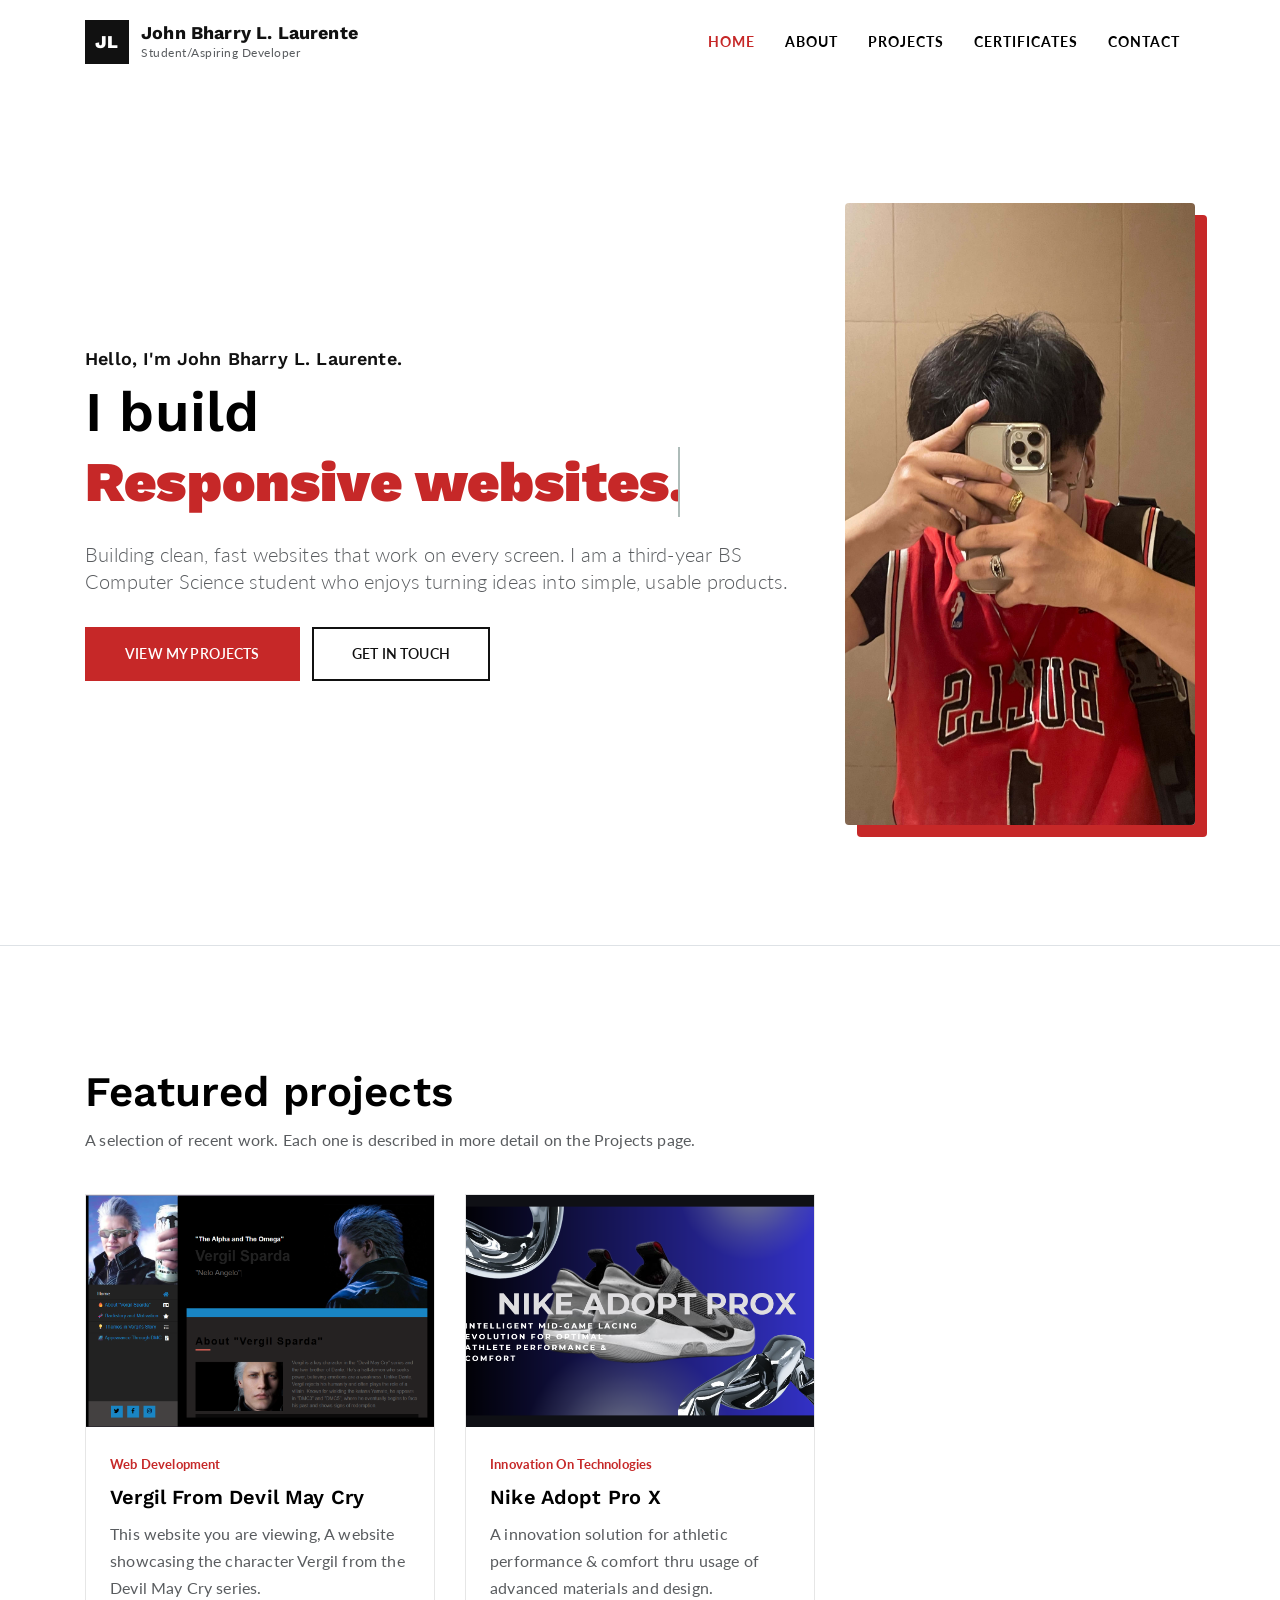
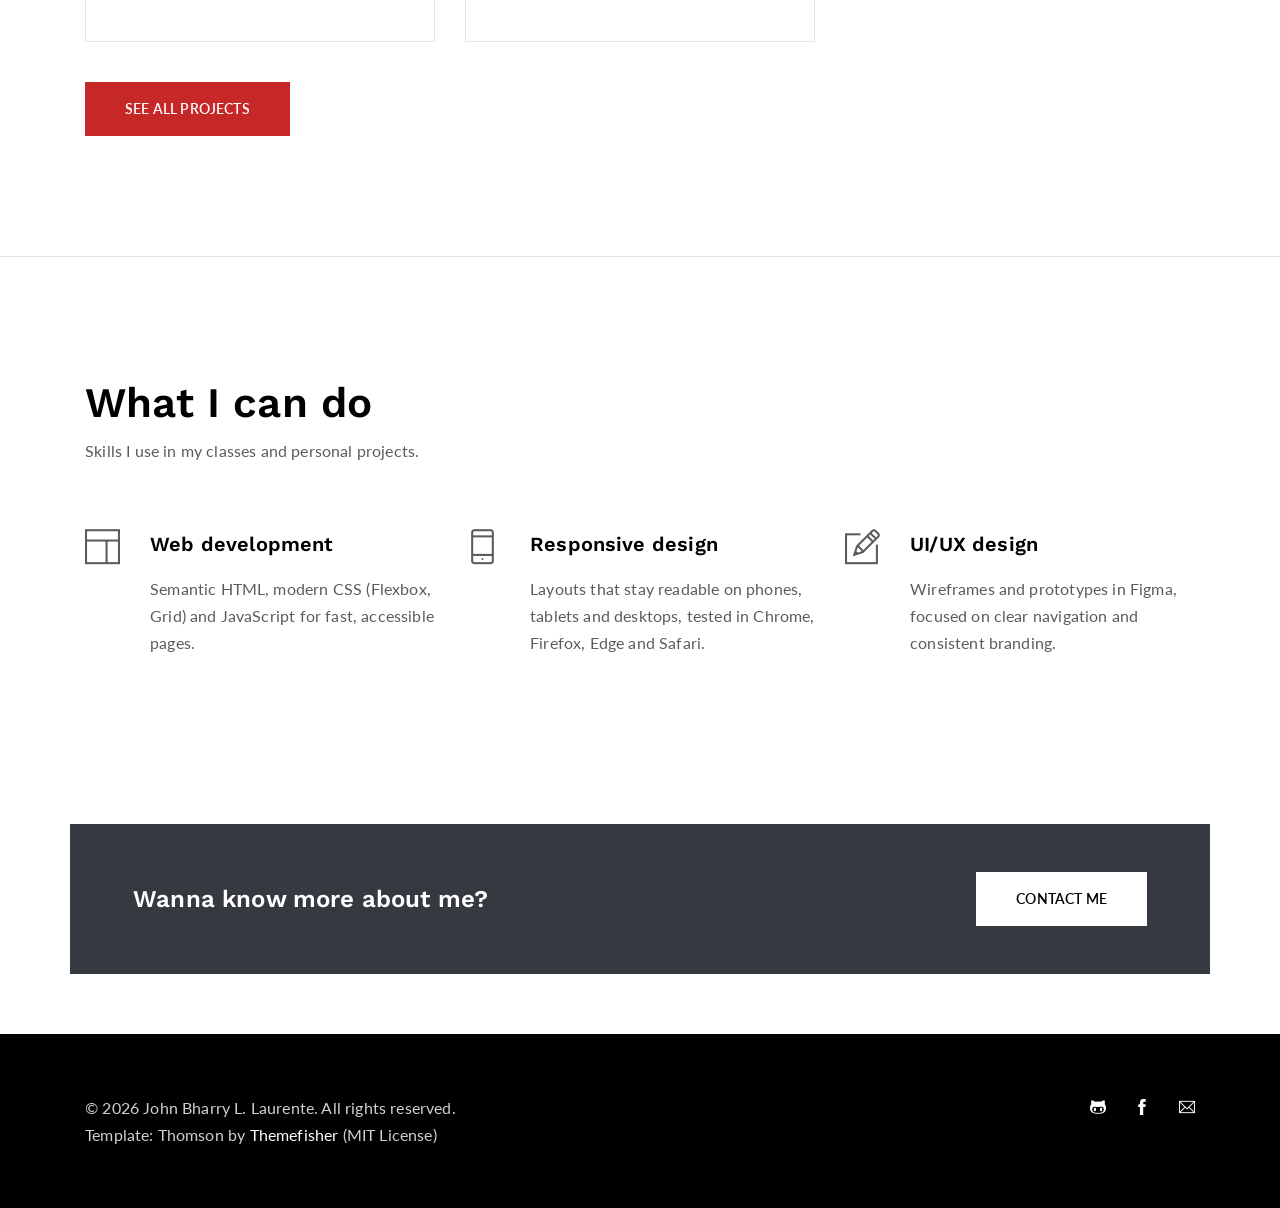
<file: index.html>
<!DOCTYPE html>
<html lang="en">
<head>
  <meta charset="utf-8">
  <title> Jb | My Portfolio</title>
  <meta name="description" content="Portfolio of John Bharry L. Laurente, a BS Computer Science student building responsive websites and web apps with HTML, CSS, JavaScript and Python.">
  <meta name="author" content="John Bharry L. Laurente">
  <meta name="keywords" content="portfolio, web developer, BSCS, HTML, CSS, JavaScript, projects, certificates">
  <meta name="viewport" content="width=device-width, initial-scale=1">
  <meta name="theme-color" content="#111111">
  <link rel="canonical" href="https://yourusername.github.io/portfolio/index.html">

  <!-- Open Graph (link previews) -->
  <meta property="og:type" content="website">
  <meta property="og:title" content="John Bharry L. Laurente | Web Developer Portfolio">
  <meta property="og:description" content="Portfolio of John Bharry L. Laurente, a BS Computer Science student building responsive websites and web apps with HTML, CSS, JavaScript and Python.">
  <meta property="og:url" content="https://yourusername.github.io/portfolio/index.html">
  <meta property="og:image" content="https://yourusername.github.io/portfolio/images/about-img.jpg">

  <link rel="icon" href="images/favicon.svg" type="image/svg+xml">

  <link rel="stylesheet" href="plugins/bootstrap/bootstrap.min.css">
  <link rel="stylesheet" href="plugins/themify/css/themify-icons.css">
  <link rel="stylesheet" href="plugins/counto/animate.css">
  <link rel="stylesheet" href="plugins/aos/aos.css">
  <link rel="stylesheet" href="plugins/animated-text/animated-text.css">
  <link href="css/style.css" rel="stylesheet">
  <link href="css/custom.css" rel="stylesheet">
</head>
<body>
<a class="skip-link" href="#main">Skip to main content</a>
<header>
<nav class="navbar navbar-expand-lg main-nav" id="navbar" aria-label="Main navigation">
	<div class="container">
	  <a class="navbar-brand brand" href="index.html" aria-label="John Bharry L. Laurente - home">
	  	<span class="brand-mark" aria-hidden="true">JL</span>
	  	<span class="brand-text">John Bharry L. Laurente<small>Student/Aspiring Developer</small></span>
	  </a>
	  <button class="navbar-toggler collapsed" type="button" data-toggle="collapse" data-target="#mainMenu" aria-controls="mainMenu" aria-expanded="false" aria-label="Toggle navigation">
		<span class="ti-align-justify"></span>
	  </button>
	  <div class="collapse navbar-collapse" id="mainMenu">
		<ul class="navbar-nav ml-auto">
			  <li class="nav-item active"><a class="nav-link" href="index.html" aria-current="page">Home</a></li>
			  <li class="nav-item"><a class="nav-link" href="about.html">About</a></li>
			  <li class="nav-item"><a class="nav-link" href="projects.html">Projects</a></li>
			  <li class="nav-item"><a class="nav-link" href="certificates.html">Certificates</a></li>
			  <li class="nav-item"><a class="nav-link" href="contact.html">Contact</a></li>
		</ul>
	  </div>
	</div>
</nav>
</header>
<main id="main">

<section class="section banner">
	<div class="container">
		<div class="row align-items-center">
			<div class="col-lg-8">
				<p class="hero-hello mb-2">Hello, I'm John Bharry L. Laurente.</p>
				<h1 class="cd-headline clip is-full-width mb-4 hero-title">
					I build <br>
					<span class="cd-words-wrapper text-color">
						<b class="is-visible">Responsive websites. </b>
						<b>Clean user interfaces.</b>
						<b>Useful web apps.</b>
					</span>
				</h1>
				<p class="lead">Building clean, fast websites that work on every screen. I am a third-year BS Computer Science student who enjoys turning ideas into simple, usable products.</p>
				<a href="projects.html" class="btn btn-main mr-2 mt-3">View my projects</a>
				<a href="contact.html" class="btn btn-outline mt-3">Get in touch</a>
			</div>
			<div class="col-lg-4 d-none d-lg-block">
				<img src="images/Me.jpg" alt="Portrait of John Bharry L. Laurente" class="img-fluid hero-photo">
			</div>
		</div>
	</div>
</section>

<section class="section border-top">
	<div class="container">
		<div class="row mb-4">
			<div class="col-lg-8">
				<h2 class="mb-2">Featured projects</h2>
				<p>A selection of recent work. Each one is described in more detail on the Projects page.</p>
			</div>
		</div>
		<div class="row">
			<div class="col-lg-4 col-md-6 mb-4">
				<article class="project-card h-100">
					<a href="projects.html#personal-portfolio"><img src="images/portfolio/Vergil.png" alt="Screenshot of the personal portfolio website homepage" class="img-fluid w-100" loading="lazy"></a>
					<div class="project-card-body">
						<span class="project-cat">Web Development</span>
						<h3 class="h4 mt-1">Vergil From Devil May Cry</h3>
						<p>This website you are viewing, A website showcasing the character Vergil from the Devil May Cry series.</p>
					</div>
				</article>
			</div>
			<div class="col-lg-4 col-md-6 mb-4">
				<article class="project-card h-100">
					<a href="projects.html#student-grade-tracker"><img src="images/portfolio/NikeAdoptProX.png" alt="Dashboard showing a student's grades and averages per subject" class="img-fluid w-100" loading="lazy"></a>
					<div class="project-card-body">
						<span class="project-cat">Innovation On Technologies</span>
						<h3 class="h4 mt-1">Nike Adopt Pro X</h3>
						<p>A innovation solution for athletic performance & comfort thru usage of advanced materials and design.</p>
					</div>
				</article>
			</div>
		</div>
		<a href="projects.html" class="btn btn-main mt-3">See all projects</a>
	</div>
</section>

<section class="section service-home border-top">
	<div class="container">
		<div class="row"><div class="col-lg-8"><h2 class="mb-2">What I can do</h2>
		<p class="mb-5">Skills I use in my classes and personal projects.</p></div></div>
		<div class="row">
			<div class="col-lg-4"><div class="service-item mb-5"><i class="ti-layout" aria-hidden="true"></i><h3 class="h4 my-3">Web development</h3><p>Semantic HTML, modern CSS (Flexbox, Grid) and JavaScript for fast, accessible pages.</p></div></div>
			<div class="col-lg-4"><div class="service-item mb-5"><i class="ti-mobile" aria-hidden="true"></i><h3 class="h4 my-3">Responsive design</h3><p>Layouts that stay readable on phones, tablets and desktops, tested in Chrome, Firefox, Edge and Safari.</p></div></div>
			<div class="col-lg-4"><div class="service-item mb-5"><i class="ti-pencil-alt" aria-hidden="true"></i><h3 class="h4 my-3">UI/UX design</h3><p>Wireframes and prototypes in Figma, focused on clear navigation and consistent branding.</p></div></div>
		</div>
	</div>
</section>
<section class="section-sm pt-0 cta">
	<div class="container">
		<div class="row align-items-center bg-dark p-5">
			<div class="col-lg-8"><h3 class="text-white mb-0">Wanna know more about me?</h3></div>
			<div class="col-lg-4 text-lg-right mt-5 mt-lg-0"><a href="contact.html" class="btn btn-white">Contact me</a></div>
		</div>
	</div>
</section>
</main>
<footer class="footer">
	<div class="container">
		<div class="row">
			<div class="col-lg-6">
				<p class="mb-0">&copy; <span id="year">2026</span> John Bharry L. Laurente. All rights reserved.<br>
				Template: Thomson by <a target="_blank" rel="noopener" href="https://themefisher.com" class="text-white">Themefisher</a> (MIT License)</p>
			</div>
			<div class="col-lg-6">
				<ul class="list-inline mb-0 mt-4 mt-lg-0 text-lg-right">
					<li class="list-inline-item"><a href="https://github.com/Ririi-Suiriihub" target="_blank" rel="noopener" aria-label="GitHub profile"><i class="ti-github mr-3"></i></a></li>
					<li class="list-inline-item"><a href="https://www.facebook.com/bharry.laurente" target="_blank" rel="noopener" aria-label="Facebook profile"><i class="ti-facebook mr-3"></i></a></li>
					<li class="list-inline-item"><a href="mailto:johnbharry@cvsu.edu.ph" aria-label="Send an email"><i class="ti-email"></i></a></li>
				</ul>
			</div>
		</div>
	</div>
</footer>
<script src="plugins/jQuery/jquery.min.js"></script>
<script src="plugins/bootstrap/bootstrap.min.js"></script>
<script src="plugins/aos/aos.js"></script>
<script src="plugins/shuffle/shuffle.min.js"></script>
<script src="plugins/animated-text/animated-text.js"></script>
<script src="plugins/counto/apear.js"></script>
<script src="plugins/counto/counTo.js"></script>
<script src="js/script.js"></script>

</body>
</html>
</file>
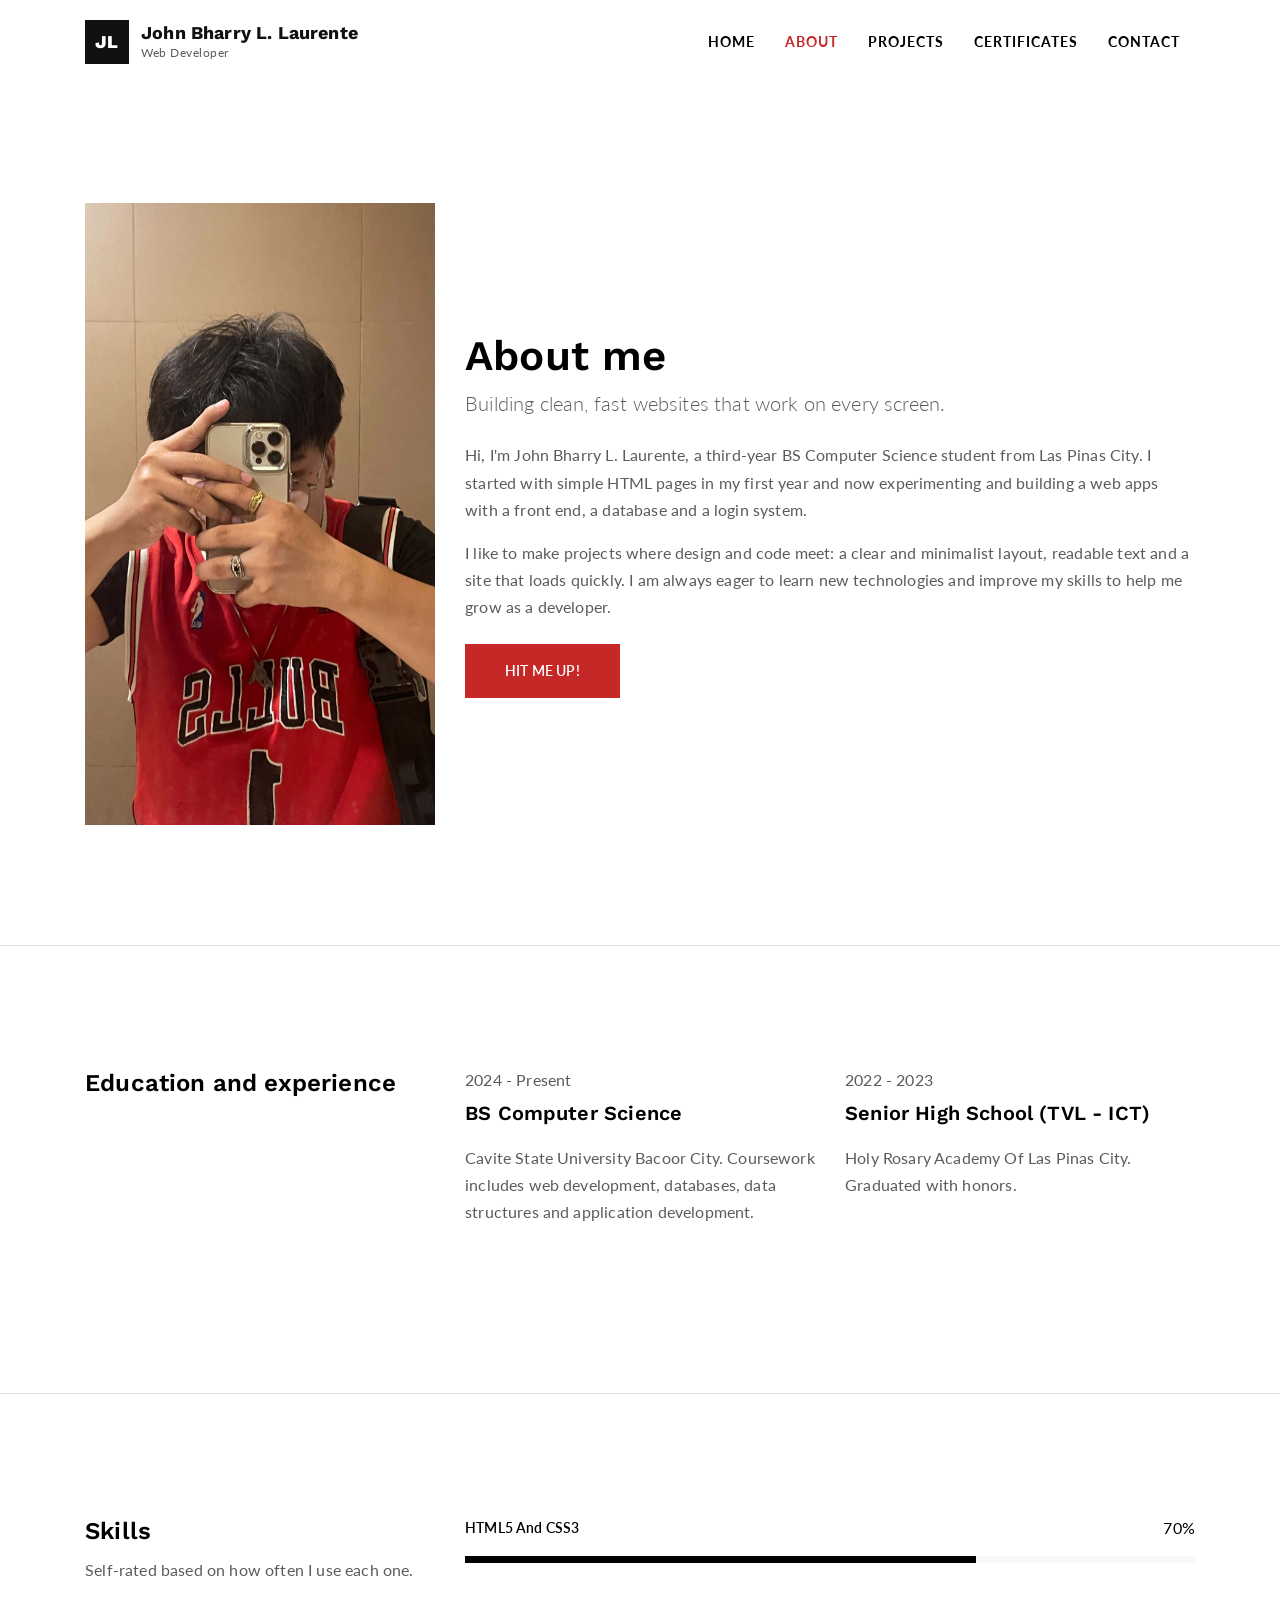
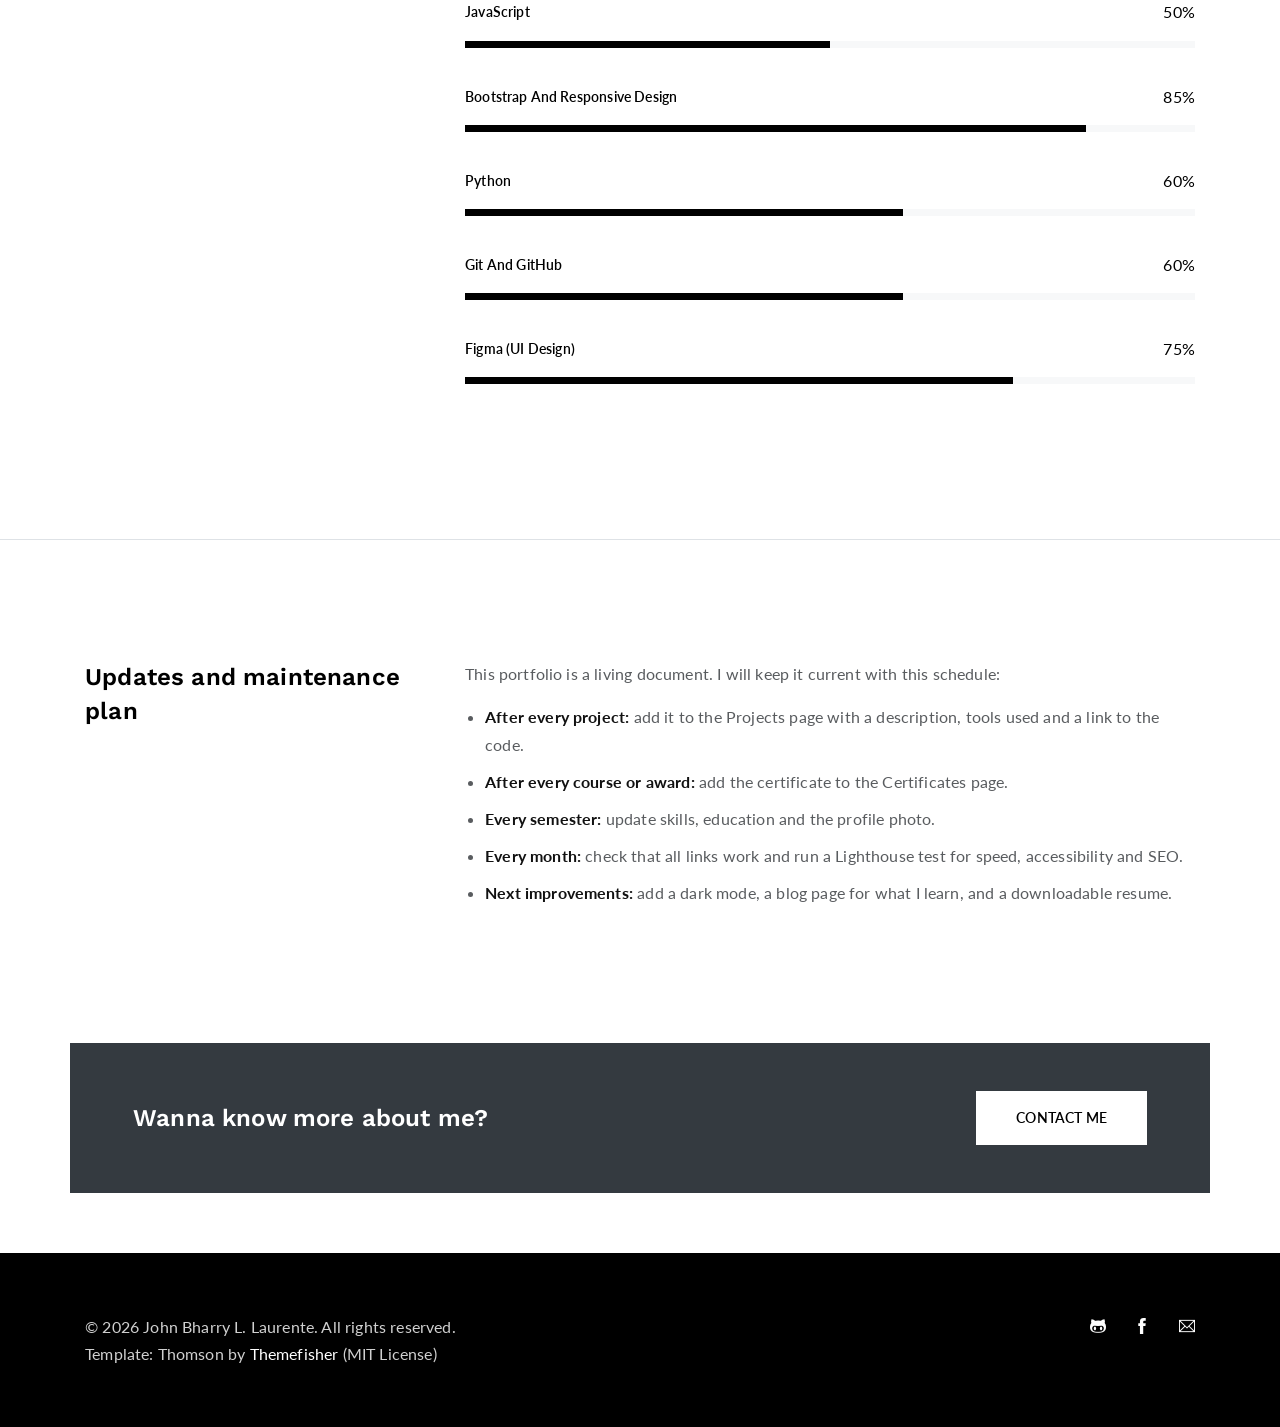
<file: about.html>
<!DOCTYPE html>
<html lang="en">
<head>
  <meta charset="utf-8">
  <title> Jb | My Portfolio</title>
  <meta name="description" content="Learn about John Bharry L. Laurente: background, education, technical skills and the plan for keeping this portfolio up to date.">
  <meta name="author" content="John Bharry L. Laurente">
  <meta name="keywords" content="portfolio, web developer, BSCS, HTML, CSS, JavaScript, projects, certificates">
  <meta name="viewport" content="width=device-width, initial-scale=1">
  <meta name="theme-color" content="#111111">
  <link rel="canonical" href="https://yourusername.github.io/portfolio/about.html">

  <!-- Open Graph (link previews) -->
  <meta property="og:type" content="website">
  <meta property="og:title" content="Ririi's|My Portfolio">
  <meta property="og:description" content="Learn about Your Name: background, education, technical skills and the plan for keeping this portfolio up to date.">
  <meta property="og:url" content="https://yourusername.github.io/portfolio/about.html">
  <meta property="og:image" content="https://yourusername.github.io/portfolio/images/about-img.jpg">

  <link rel="icon" href="images/favicon.svg" type="image/svg+xml">

  <link rel="stylesheet" href="plugins/bootstrap/bootstrap.min.css">
  <link rel="stylesheet" href="plugins/themify/css/themify-icons.css">
  <link rel="stylesheet" href="plugins/counto/animate.css">
  <link rel="stylesheet" href="plugins/aos/aos.css">
  <link rel="stylesheet" href="plugins/animated-text/animated-text.css">
  <link href="css/style.css" rel="stylesheet">
  <link href="css/custom.css" rel="stylesheet">
</head>
<body>
<a class="skip-link" href="#main">Skip to main content</a>
<header>
<nav class="navbar navbar-expand-lg main-nav" id="navbar" aria-label="Main navigation">
	<div class="container">
	  <a class="navbar-brand brand" href="index.html" aria-label="John Bharry L. Laurente - home">
	  	<span class="brand-mark" aria-hidden="true">JL</span>
	  	<span class="brand-text">John Bharry L. Laurente<small>Web Developer</small></span>
	  </a>
	  <button class="navbar-toggler collapsed" type="button" data-toggle="collapse" data-target="#mainMenu" aria-controls="mainMenu" aria-expanded="false" aria-label="Toggle navigation">
		<span class="ti-align-justify"></span>
	  </button>
	  <div class="collapse navbar-collapse" id="mainMenu">
		<ul class="navbar-nav ml-auto">
			  <li class="nav-item"><a class="nav-link" href="index.html">Home</a></li>
			  <li class="nav-item active"><a class="nav-link" href="about.html" aria-current="page">About</a></li>
			  <li class="nav-item"><a class="nav-link" href="projects.html">Projects</a></li>
			  <li class="nav-item"><a class="nav-link" href="certificates.html">Certificates</a></li>
			  <li class="nav-item"><a class="nav-link" href="contact.html">Contact</a></li>
		</ul>
	  </div>
	</div>
</nav>
</header>
<main id="main">

<section class="section banner-3">
	<div class="container">
		<div class="row align-items-center">
			<div class="col-lg-4 mb-5 mb-lg-0"><img src="images/Me.jpg" alt="Portrait of John Bharry L. Laurente, BS Computer Science student" class="img-fluid"></div>
			<div class="col-lg-8">
				<h1 class="h2">About me</h1>
				<p class="lead mb-4">Building clean, fast websites that work on every screen.</p>
				<p>Hi, I'm John Bharry L. Laurente, a third-year BS Computer Science student from Las Pinas City. I started with simple HTML pages in my first year and now experimenting and building a web apps with a front end, a database and a login system.</p>
				<p>I like to make projects where design and code meet: a clear and minimalist layout, readable text and a site that loads quickly. I am always eager to learn new technologies and improve my skills to help me grow as a developer.</p>
				<a href="contact.html" class="btn btn-main mt-2">Hit Me Up!</a>
			</div>
		</div>
	</div>
</section>

<section class="section about border-top border-bottom">
	<div class="container">
		<div class="row">
			<div class="col-lg-4 mb-5"><h2 class="h3">Education and experience</h2></div>
			<div class="col-lg-8"><div class="row">
				<div class="col-lg-6"><div class="about-info mb-5"><span>2024 - Present</span><h3 class="h4 mb-3 mt-1">BS Computer Science</h3><p>Cavite State University Bacoor City. Coursework includes web development, databases, data structures and application development.</p></div></div>
				<div class="col-lg-6"><div class="about-info mb-5"><span>2022 - 2023</span><h3 class="h4 mb-3 mt-1">Senior High School (TVL - ICT)</h3><p>Holy Rosary Academy Of Las Pinas City. Graduated with honors.</p></div></div>
		</div>
	</div>
</section>

<section class="section skills">
	<div class="container">
		<div class="row">
			<div class="col-lg-4 mb-4"><h2 class="h3">Skills</h2><p>Self-rated based on how often I use each one.</p></div>
			<div class="col-lg-8">
				<div class="progress-bar-content">
					<div class="progress-label d-flex align-items-center"><div class="progress-title">HTML5 and CSS3</div><span class="progress-bar-units ml-auto">70%</span></div>
					<div class="progress" role="progressbar" aria-label="HTML5 and CSS3" aria-valuenow="70" aria-valuemin="0" aria-valuemax="100"><div class="progress-bar" data-percent="70"></div></div>
				</div>
				<div class="progress-bar-content">
					<div class="progress-label d-flex align-items-center"><div class="progress-title">JavaScript</div><span class="progress-bar-units ml-auto">50%</span></div>
					<div class="progress" role="progressbar" aria-label="JavaScript" aria-valuenow="50" aria-valuemin="0" aria-valuemax="100"><div class="progress-bar" data-percent="50"></div></div>
				</div>
				<div class="progress-bar-content">
					<div class="progress-label d-flex align-items-center"><div class="progress-title">Bootstrap and responsive design</div><span class="progress-bar-units ml-auto">85%</span></div>
					<div class="progress" role="progressbar" aria-label="Bootstrap and responsive design" aria-valuenow="85" aria-valuemin="0" aria-valuemax="100"><div class="progress-bar" data-percent="85"></div></div>
				</div>
				<div class="progress-bar-content">
					<div class="progress-label d-flex align-items-center"><div class="progress-title">Python</div><span class="progress-bar-units ml-auto">60%</span></div>
					<div class="progress" role="progressbar" aria-label="Python" aria-valuenow="60" aria-valuemin="0" aria-valuemax="100"><div class="progress-bar" data-percent="60"></div></div>
				</div>
				<div class="progress-bar-content">
					<div class="progress-label d-flex align-items-center"><div class="progress-title">Git and GitHub</div><span class="progress-bar-units ml-auto">60%</span></div>
					<div class="progress" role="progressbar" aria-label="Git and GitHub" aria-valuenow="60" aria-valuemin="0" aria-valuemax="100"><div class="progress-bar" data-percent="60"></div></div>
				</div>
				<div class="progress-bar-content">
					<div class="progress-label d-flex align-items-center"><div class="progress-title">Figma (UI design)</div><span class="progress-bar-units ml-auto">75%</span></div>
					<div class="progress" role="progressbar" aria-label="Figma (UI design)" aria-valuenow="75" aria-valuemin="0" aria-valuemax="100"><div class="progress-bar" data-percent="75"></div></div>
				</div>
			</div>
		</div>
	</div>
</section>

<section class="section border-top" id="maintenance">
	<div class="container">
		<div class="row">
			<div class="col-lg-4 mb-4"><h2 class="h3">Updates and maintenance plan</h2></div>
			<div class="col-lg-8">
				<p>This portfolio is a living document. I will keep it current with this schedule:</p>
				<ul class="plan-list">
					<li><strong>After every project:</strong> add it to the Projects page with a description, tools used and a link to the code.</li>
					<li><strong>After every course or award:</strong> add the certificate to the Certificates page.</li>
					<li><strong>Every semester:</strong> update skills, education and the profile photo.</li>
					<li><strong>Every month:</strong> check that all links work and run a Lighthouse test for speed, accessibility and SEO.</li>
					<li><strong>Next improvements:</strong> add a dark mode, a blog page for what I learn, and a downloadable resume.</li>
				</ul>
			</div>
		</div>
	</div>
</section>
<section class="section-sm pt-0 cta">
	<div class="container">
		<div class="row align-items-center bg-dark p-5">
			<div class="col-lg-8"><h3 class="text-white mb-0">Wanna know more about me?</h3></div>
			<div class="col-lg-4 text-lg-right mt-5 mt-lg-0"><a href="contact.html" class="btn btn-white">Contact me</a></div>
		</div>
	</div>
</section>
</main>
<footer class="footer">
	<div class="container">
		<div class="row">
			<div class="col-lg-6">
				<p class="mb-0">&copy; <span id="year">2026</span> John Bharry L. Laurente. All rights reserved.<br>
				Template: Thomson by <a target="_blank" rel="noopener" href="https://themefisher.com" class="text-white">Themefisher</a> (MIT License)</p>
			</div>
			<div class="col-lg-6">
				<ul class="list-inline mb-0 mt-4 mt-lg-0 text-lg-right">
					<li class="list-inline-item"><a href="https://github.com/Ririi-Suiriihub" target="_blank" rel="noopener" aria-label="GitHub profile"><i class="ti-github mr-3"></i></a></li>
					<li class="list-inline-item"><a href="https://www.facebook.com/bharry.laurente" target="_blank" rel="noopener" aria-label="Facebook profile"><i class="ti-facebook mr-3"></i></a></li>
					<li class="list-inline-item"><a href="mailto:johnbharry@cvsu.edu.ph" aria-label="Send an email"><i class="ti-email"></i></a></li>
				</ul>
			</div>
		</div>
	</div>
</footer>
<script src="plugins/jQuery/jquery.min.js"></script>
<script src="plugins/bootstrap/bootstrap.min.js"></script>
<script src="plugins/aos/aos.js"></script>
<script src="plugins/shuffle/shuffle.min.js"></script>
<script src="plugins/animated-text/animated-text.js"></script>
<script src="plugins/counto/apear.js"></script>
<script src="plugins/counto/counTo.js"></script>
<script src="js/script.js"></script>

</body>
</html>
</file>
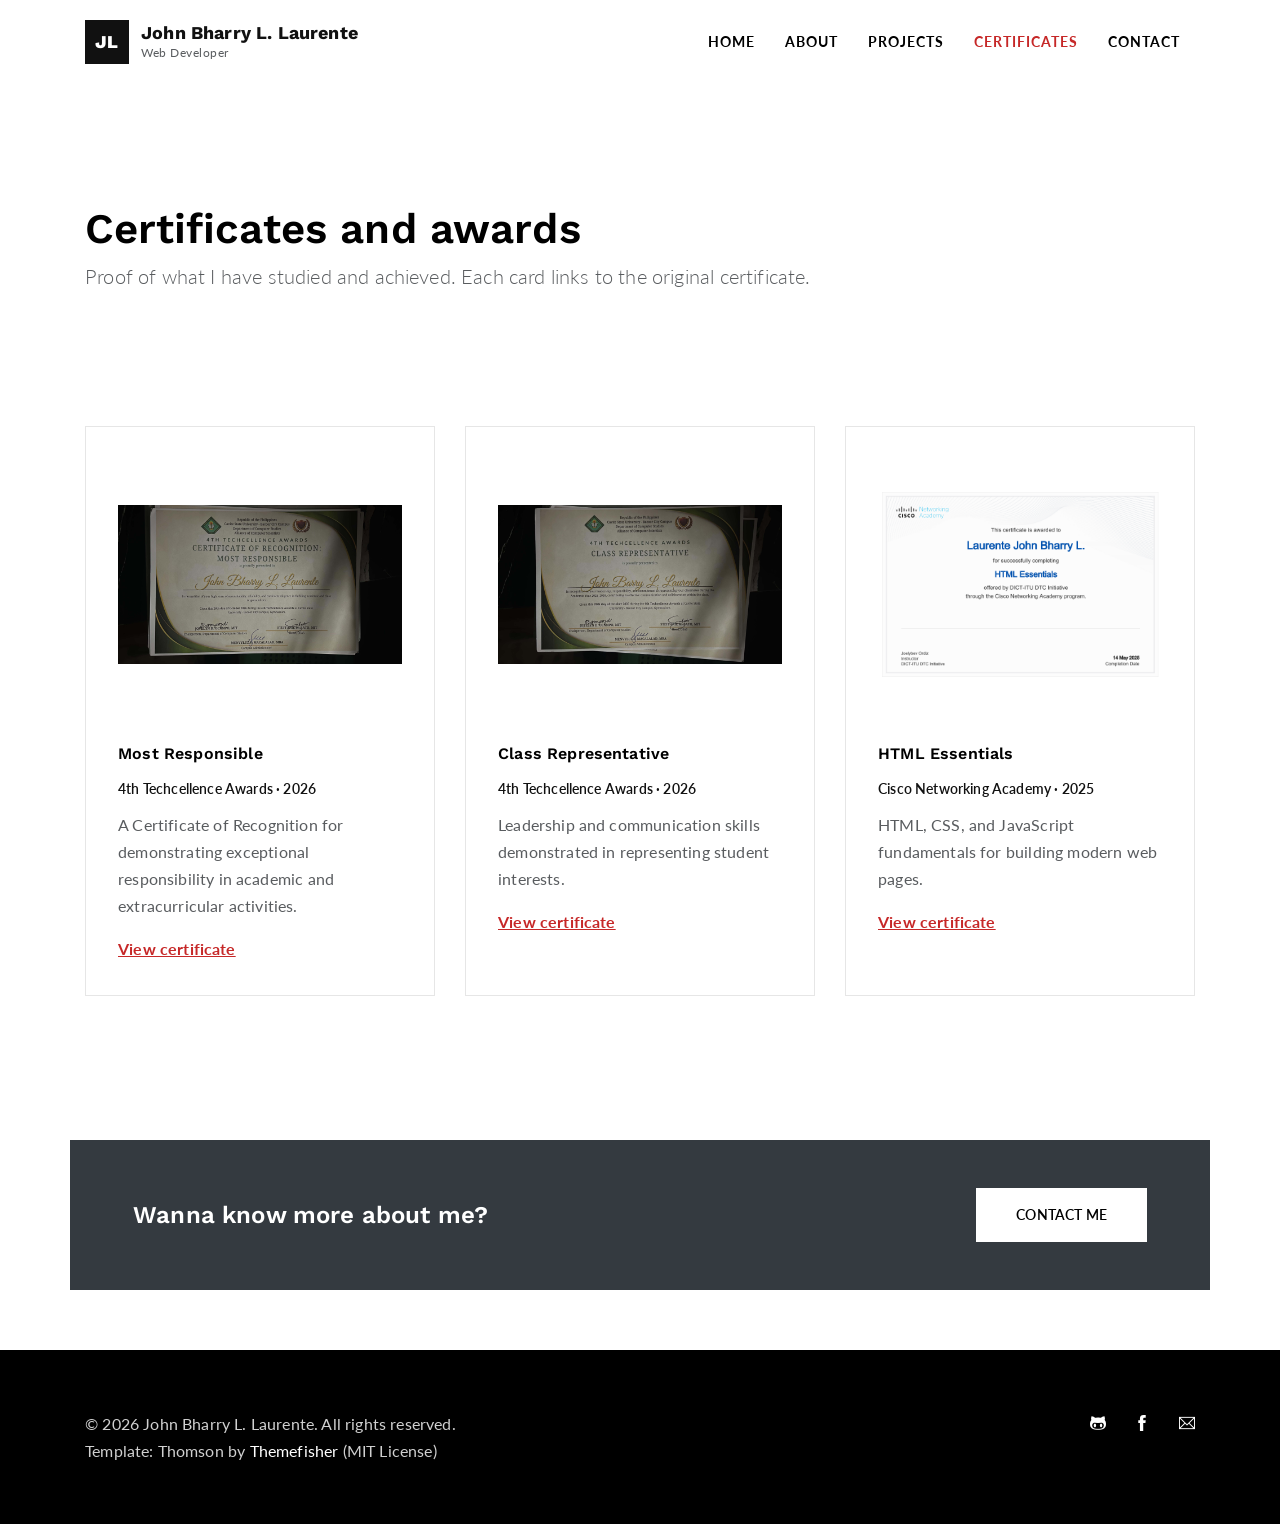
<file: certificates.html>
<!DOCTYPE html>
<html lang="en">
<head>
  <meta charset="utf-8">
  <title>Certificates | John Bharry L. Laurente</title>
  <meta name="description" content="Courses, certifications and awards earned by John Bharry L. Laurente in web development, Python and UI/UX design.">
  <meta name="author" content="John Bharry L. Laurente">
  <meta name="keywords" content="portfolio, web developer, BSCS, HTML, CSS, JavaScript, projects, certificates">
  <meta name="viewport" content="width=device-width, initial-scale=1">
  <meta name="theme-color" content="#111111">
  <link rel="canonical" href="https://yourusername.github.io/portfolio/certificates.html">

  <!-- Open Graph (link previews) -->
  <meta property="og:type" content="website">
  <meta property="og:title" content="Certificates | John Bharry L. Laurente">
  <meta property="og:description" content="Courses, certifications and awards earned by John Bharry L. Laurente in web development, Python and UI/UX design.">
  <meta property="og:url" content="https://yourusername.github.io/portfolio/certificates.html">
  <meta property="og:image" content="https://yourusername.github.io/portfolio/images/about-img.jpg">

  <link rel="icon" href="images/favicon.svg" type="image/svg+xml">

  <link rel="stylesheet" href="plugins/bootstrap/bootstrap.min.css">
  <link rel="stylesheet" href="plugins/themify/css/themify-icons.css">
  <link rel="stylesheet" href="plugins/counto/animate.css">
  <link rel="stylesheet" href="plugins/aos/aos.css">
  <link rel="stylesheet" href="plugins/animated-text/animated-text.css">
  <link href="css/style.css" rel="stylesheet">
  <link href="css/custom.css" rel="stylesheet">
</head>
<body>
<a class="skip-link" href="#main">Skip to main content</a>
<header>
<nav class="navbar navbar-expand-lg main-nav" id="navbar" aria-label="Main navigation">
	<div class="container">
	  <a class="navbar-brand brand" href="index.html" aria-label="John Bharry L. Laurente - home">
	  	<span class="brand-mark" aria-hidden="true">JL</span>
	  	<span class="brand-text">John Bharry L. Laurente<small>Web Developer</small></span>
	  </a>
	  <button class="navbar-toggler collapsed" type="button" data-toggle="collapse" data-target="#mainMenu" aria-controls="mainMenu" aria-expanded="false" aria-label="Toggle navigation">
		<span class="ti-align-justify"></span>
	  </button>
	  <div class="collapse navbar-collapse" id="mainMenu">
		<ul class="navbar-nav ml-auto">
			  <li class="nav-item"><a class="nav-link" href="index.html">Home</a></li>
			  <li class="nav-item"><a class="nav-link" href="about.html">About</a></li>
			  <li class="nav-item"><a class="nav-link" href="projects.html">Projects</a></li>
			  <li class="nav-item active"><a class="nav-link" href="certificates.html" aria-current="page">Certificates</a></li>
			  <li class="nav-item"><a class="nav-link" href="contact.html">Contact</a></li>
		</ul>
	  </div>
	</div>
</nav>
</header>
<main id="main">

<section class="section banner pb-0">
	<div class="container">
		<h1 class="h2">Certificates and awards</h1>
		<p class="lead">Proof of what I have studied and achieved. Each card links to the original certificate.</p>
	</div>
</section>
<section class="section">
	<div class="container"><div class="row">
		<div class="col-lg-4 col-md-6 mb-4">
			<article class="cert-card h-100">
				<img src="images/portfolio/MostResponsible.jpg" alt="Most Responsible Certificate" class="cert-image">
				<h2 class="h5 mt-3">Most Responsible</h2>
				<p class="cert-meta mb-2">4th Techcellence Awards &middot; 2026</p>
				<p>A Certificate of Recognition for demonstrating exceptional responsibility in academic and extracurricular activities.</p>
				<a href="javascript:void(0)" class="cert-link" onclick="openCert('images/portfolio/MostResponsible.jpg')">View certificate</a>
			</article>
		</div>
		<div class="col-lg-4 col-md-6 mb-4">
			<article class="cert-card h-100">
				<img src="images/portfolio/ClassRepresentative.jpg" alt="Class Representative Certificate" class="cert-image">
				<h2 class="h5 mt-3">Class Representative</h2>
				<p class="cert-meta mb-2">4th Techcellence Awards &middot; 2026</p>
				<p>Leadership and communication skills demonstrated in representing student interests.</p>
				<a href="javascript:void(0)" class="cert-link" onclick="openCert('images/portfolio/ClassRepresentative.jpg')">View certificate</a>
			</article>
		</div>
		<div class="col-lg-4 col-md-6 mb-4">
			<article class="cert-card h-100">
				<img src="images/portfolio/Cisco.png" alt="HTML Essentials Certificate" class="cert-image">
				<h2 class="h5 mt-3">HTML Essentials</h2>
				<p class="cert-meta mb-2">Cisco Networking Academy &middot; 2025</p>
				<p>HTML, CSS, and JavaScript fundamentals for building modern web pages.</p>
				<a href="javascript:void(0)" class="cert-link" onclick="openCert('images/portfolio/Cisco.png')">View certificate</a>
			</article>
		</div>
	</div></div>
</section>
<section class="section-sm pt-0 cta">
	<div class="container">
		<div class="row align-items-center bg-dark p-5">
			<div class="col-lg-8"><h3 class="text-white mb-0">Wanna know more about me?</h3></div>
			<div class="col-lg-4 text-lg-right mt-5 mt-lg-0"><a href="contact.html" class="btn btn-white">Contact me</a></div>
		</div>
	</div>
</section>
</main>
<footer class="footer">
	<div class="container">
		<div class="row">
			<div class="col-lg-6">
				<p class="mb-0">&copy; <span id="year">2026</span> John Bharry L. Laurente. All rights reserved.<br>
				Template: Thomson by <a target="_blank" rel="noopener" href="https://themefisher.com" class="text-white">Themefisher</a> (MIT License)</p>
			</div>
			<div class="col-lg-6">
				<ul class="list-inline mb-0 mt-4 mt-lg-0 text-lg-right">
					<li class="list-inline-item"><a href="https://github.com/Ririi-Suiriihub" target="_blank" rel="noopener" aria-label="GitHub profile"><i class="ti-github mr-3"></i></a></li>
					<li class="list-inline-item"><a href="https://www.facebook.com/bharry.laurente" target="_blank" rel="noopener" aria-label="Facebook profile"><i class="ti-facebook mr-3"></i></a></li>
					<li class="list-inline-item"><a href="mailto:johnbharry@cvsu.edu.ph" aria-label="Send an email"><i class="ti-email"></i></a></li>
				</ul>
			</div>
		</div>
	</div>
</footer>
<script src="plugins/jQuery/jquery.min.js"></script>
<script src="plugins/bootstrap/bootstrap.min.js"></script>
<script src="plugins/aos/aos.js"></script>
<script src="plugins/shuffle/shuffle.min.js"></script>
<script src="plugins/animated-text/animated-text.js"></script>
<script src="plugins/counto/apear.js"></script>
<script src="plugins/counto/counTo.js"></script>
<script src="js/script.js"></script>

</body>
</html>
</file>
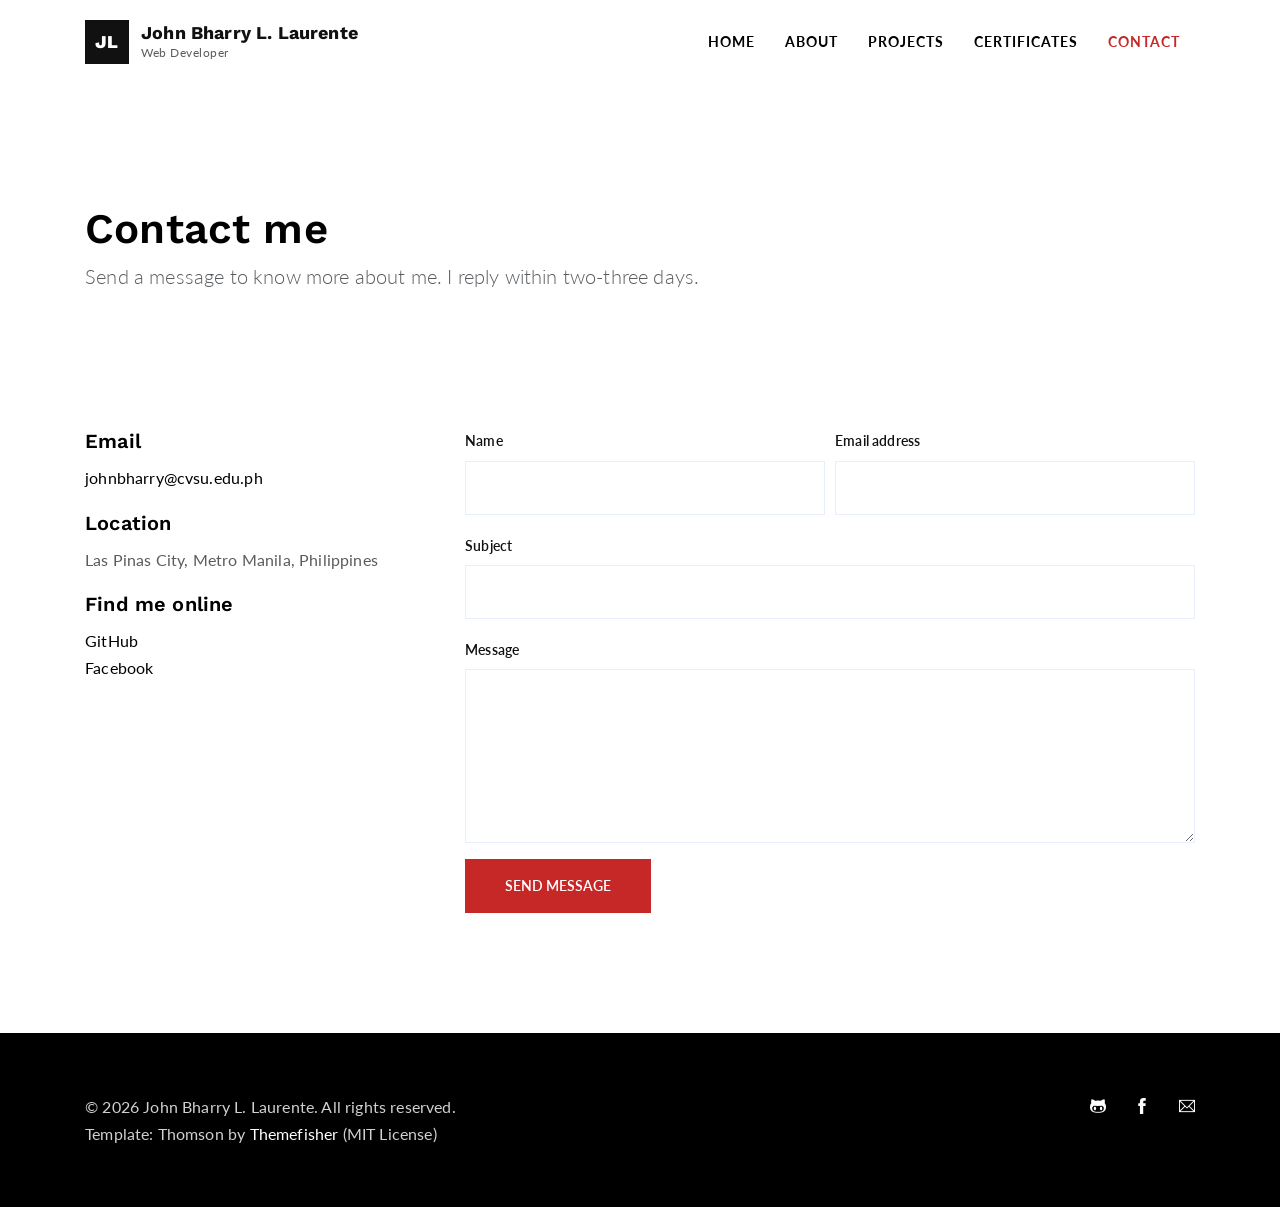
<file: contact.html>
<!DOCTYPE html>
<html lang="en">
<head>
  <meta charset="utf-8">
  <title>Contact | John Bharry L. Laurente</title>
  <meta name="description" content="Contact John Bharry L. Laurente for internships, freelance web projects or collaboration.">
  <meta name="author" content="John Bharry L. Laurente">
  <meta name="keywords" content="portfolio, web developer, BSCS, HTML, CSS, JavaScript, projects, certificates">
  <meta name="viewport" content="width=device-width, initial-scale=1">
  <meta name="theme-color" content="#111111">
  <link rel="canonical" href="https://yourusername.github.io/portfolio/contact.html">

  <!-- Open Graph (link previews) -->
  <meta property="og:type" content="website">
  <meta property="og:title" content="Contact | John Bharry L. Laurente">
  <meta property="og:description" content="Contact John Bharry L. Laurente for internships, freelance web projects or collaboration.">
  <meta property="og:url" content="https://yourusername.github.io/portfolio/contact.html">
  <meta property="og:image" content="https://yourusername.github.io/portfolio/images/about-img.jpg">

  <link rel="icon" href="images/favicon.svg" type="image/svg+xml">

  <link rel="stylesheet" href="plugins/bootstrap/bootstrap.min.css">
  <link rel="stylesheet" href="plugins/themify/css/themify-icons.css">
  <link rel="stylesheet" href="plugins/counto/animate.css">
  <link rel="stylesheet" href="plugins/aos/aos.css">
  <link rel="stylesheet" href="plugins/animated-text/animated-text.css">
  <link href="css/style.css" rel="stylesheet">
  <link href="css/custom.css" rel="stylesheet">
</head>
<body>
<a class="skip-link" href="#main">Skip to main content</a>
<header>
<nav class="navbar navbar-expand-lg main-nav" id="navbar" aria-label="Main navigation">
	<div class="container">
	  <a class="navbar-brand brand" href="index.html" aria-label="John Bharry L. Laurente - home">
	  	<span class="brand-mark" aria-hidden="true">JL</span>
	  	<span class="brand-text">John Bharry L. Laurente<small>Web Developer</small></span>
	  </a>
	  <button class="navbar-toggler collapsed" type="button" data-toggle="collapse" data-target="#mainMenu" aria-controls="mainMenu" aria-expanded="false" aria-label="Toggle navigation">
		<span class="ti-align-justify"></span>
	  </button>
	  <div class="collapse navbar-collapse" id="mainMenu">
		<ul class="navbar-nav ml-auto">
			  <li class="nav-item"><a class="nav-link" href="index.html">Home</a></li>
			  <li class="nav-item"><a class="nav-link" href="about.html">About</a></li>
			  <li class="nav-item"><a class="nav-link" href="projects.html">Projects</a></li>
			  <li class="nav-item"><a class="nav-link" href="certificates.html">Certificates</a></li>
			  <li class="nav-item active"><a class="nav-link" href="contact.html" aria-current="page">Contact</a></li>
		</ul>
	  </div>
	</div>
</nav>
</header>
<main id="main">

<section class="section banner pb-0">
	<div class="container">
		<h1 class="h2">Contact me</h1>
		<p class="lead">Send a message to know more about me. I reply within two-three days.</p>
	</div>
</section>
<section class="contact section">
	<div class="container">
		<div class="row">
			<div class="col-lg-4 mb-5 mb-lg-0">
				<h2 class="h4">Email</h2><p><a href="mailto:johnbharry@cvsu.edu.ph">johnbharry@cvsu.edu.ph</a></p>
				<h2 class="h4">Location</h2><p>Las Pinas City, Metro Manila, Philippines</p>
				<h2 class="h4">Find me online</h2>
				<p class="mb-0"><a href="https://github.com/Ririi-Suiriihub" target="_blank" rel="noopener">GitHub</a><br>
				<a href="https://www.facebook.com/bharry.laurente" target="_blank" rel="noopener">Facebook</a></p>
			</div>
			<div class="col-lg-8">
				<!-- Replace YOUR_FORM_ID with the ID from https://formspree.io (free) -->
				<form id="contact-form" class="contact__form" method="post" action="https://formspree.io/f/YOUR_FORM_ID">
					<div class="alert contact__msg" style="display:none" role="alert" aria-live="polite"></div>
					<div class="form-row">
						<div class="col-md-6 form-group"><label for="cname">Name</label><input id="cname" name="name" type="text" class="form-control" required autocomplete="name"></div>
						<div class="col-md-6 form-group"><label for="cemail">Email address</label><input id="cemail" name="email" type="email" class="form-control" required autocomplete="email"></div>
						<div class="col-12 form-group"><label for="csubject">Subject</label><input id="csubject" name="subject" type="text" class="form-control" required></div>
						<div class="col-12 form-group"><label for="cmessage">Message</label><textarea id="cmessage" name="message" class="form-control" rows="6" required></textarea></div>
						<div class="col-12"><button class="btn btn-main" type="submit">Send message</button></div>
					</div>
				</form>
			</div>
		</div>
	</div>
</section>
</main>
<footer class="footer">
	<div class="container">
		<div class="row">
			<div class="col-lg-6">
				<p class="mb-0">&copy; <span id="year">2026</span> John Bharry L. Laurente. All rights reserved.<br>
				Template: Thomson by <a target="_blank" rel="noopener" href="https://themefisher.com" class="text-white">Themefisher</a> (MIT License)</p>
			</div>
			<div class="col-lg-6">
				<ul class="list-inline mb-0 mt-4 mt-lg-0 text-lg-right">
					<li class="list-inline-item"><a href="https://github.com/Ririi-Suiriihub" target="_blank" rel="noopener" aria-label="GitHub profile"><i class="ti-github mr-3"></i></a></li>
					<li class="list-inline-item"><a href="https://www.facebook.com/bharry.laurente" target="_blank" rel="noopener" aria-label="Facebook profile"><i class="ti-facebook mr-3"></i></a></li>
					<li class="list-inline-item"><a href="mailto:johnbharry@cvsu.edu.ph" aria-label="Send an email"><i class="ti-email"></i></a></li>
				</ul>
			</div>
		</div>
	</div>
</footer>
<script src="plugins/jQuery/jquery.min.js"></script>
<script src="plugins/bootstrap/bootstrap.min.js"></script>
<script src="plugins/aos/aos.js"></script>
<script src="plugins/shuffle/shuffle.min.js"></script>
<script src="plugins/animated-text/animated-text.js"></script>
<script src="plugins/counto/apear.js"></script>
<script src="plugins/counto/counTo.js"></script>
<script src="js/script.js"></script>
<script src="js/contact.js"></script>
</body>
</html>
</file>
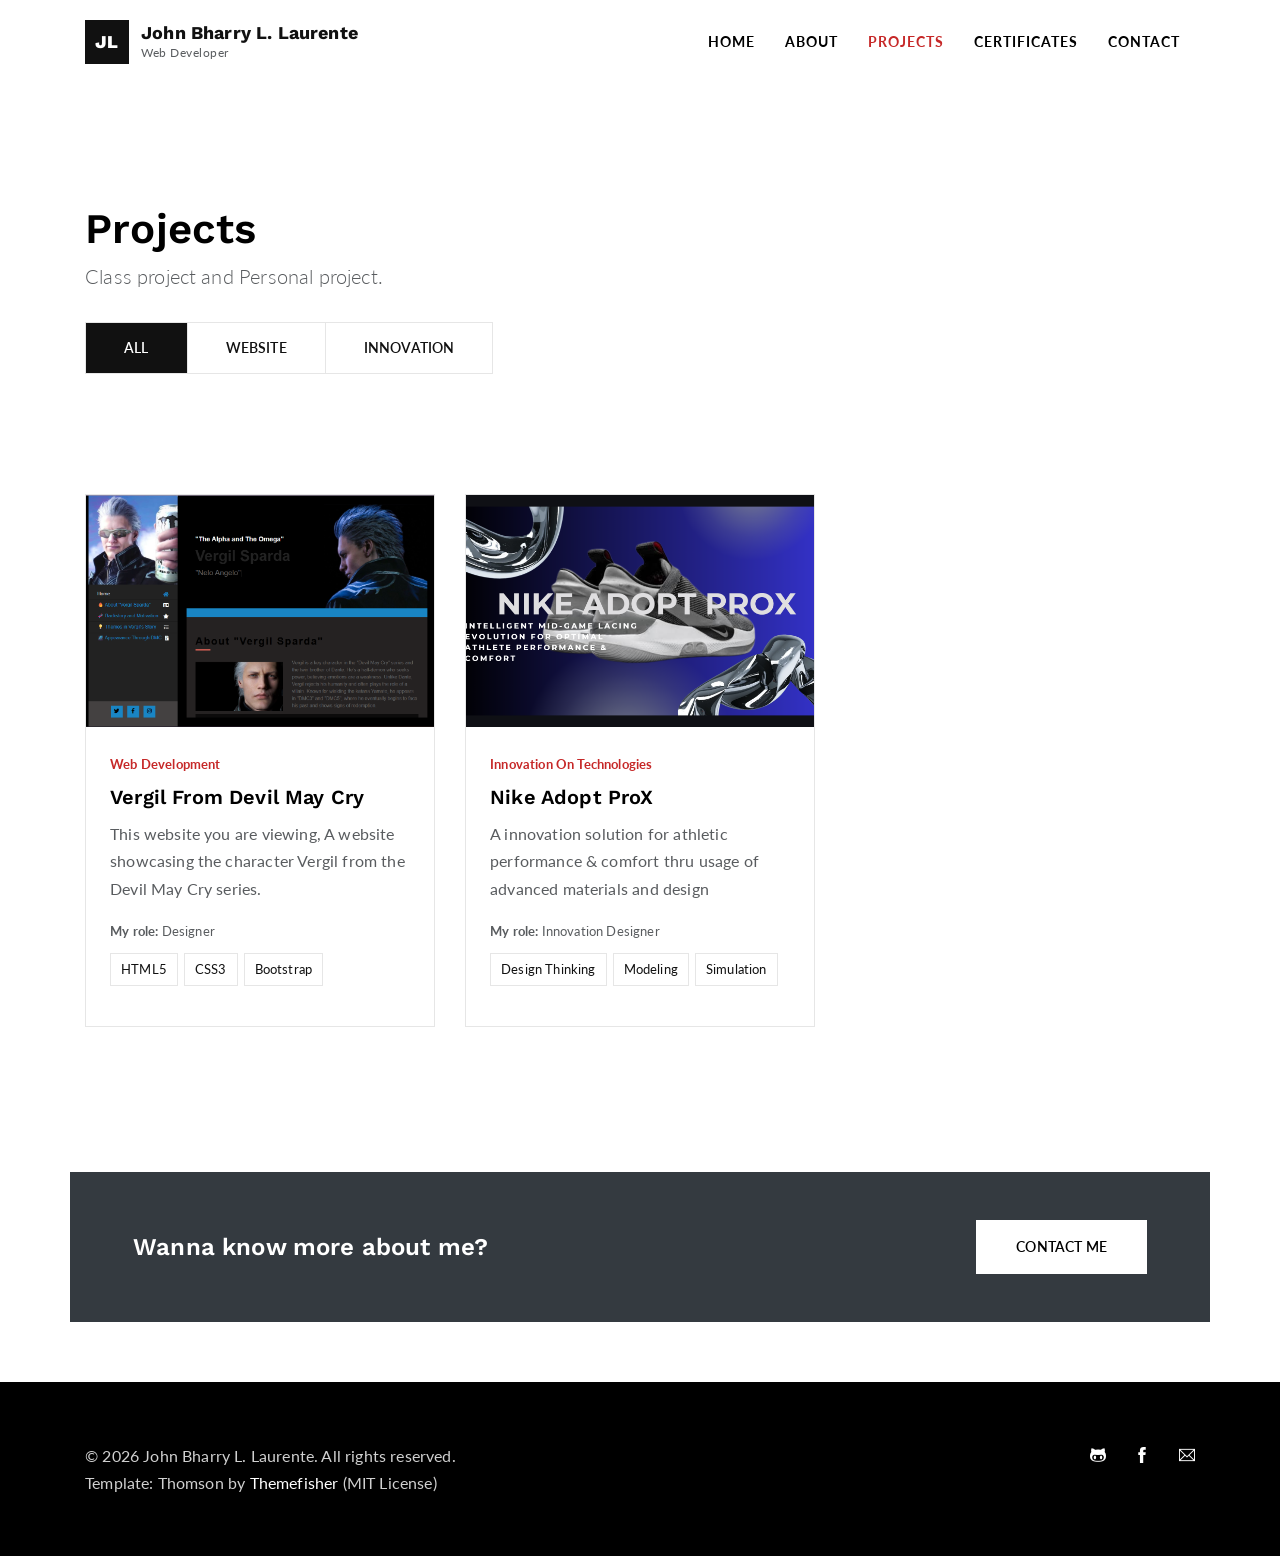
<file: projects.html>
<!DOCTYPE html>
<html lang="en">
<head>
  <meta charset="utf-8">
  <title>Projects | John Bharry L. Laurente</title>
  <meta name="description" content="Web development, web app and UI/UX design projects by John Bharry L. Laurente, with descriptions, tools used and source code links.">
  <meta name="author" content="John Bharry L. Laurente">
  <meta name="keywords" content="portfolio, web developer, BSCS, HTML, CSS, JavaScript, projects, certificates">
  <meta name="viewport" content="width=device-width, initial-scale=1">
  <meta name="theme-color" content="#111111">
  <link rel="canonical" href="https://yourusername.github.io/portfolio/projects.html">

  <!-- Open Graph (link previews) -->
  <meta property="og:type" content="website">
  <meta property="og:title" content="Projects | John Bharry L. Laurente">
  <meta property="og:description" content="Web development, web app and UI/UX design projects by John Bharry L. Laurente, with descriptions, tools used and source code links.">
  <meta property="og:url" content="https://yourusername.github.io/portfolio/projects.html">
  <meta property="og:image" content="https://yourusername.github.io/portfolio/images/about-img.jpg">

  <link rel="icon" href="images/favicon.svg" type="image/svg+xml">

  <link rel="stylesheet" href="plugins/bootstrap/bootstrap.min.css">
  <link rel="stylesheet" href="plugins/themify/css/themify-icons.css">
  <link rel="stylesheet" href="plugins/counto/animate.css">
  <link rel="stylesheet" href="plugins/aos/aos.css">
  <link rel="stylesheet" href="plugins/animated-text/animated-text.css">
  <link href="css/style.css" rel="stylesheet">
  <link href="css/custom.css" rel="stylesheet">
</head>
<body>
<a class="skip-link" href="#main">Skip to main content</a>
<header>
<nav class="navbar navbar-expand-lg main-nav" id="navbar" aria-label="Main navigation">
	<div class="container">
	  <a class="navbar-brand brand" href="index.html" aria-label="John Bharry L. Laurente - home">
	  	<span class="brand-mark" aria-hidden="true">JL</span>
	  	<span class="brand-text">John Bharry L. Laurente<small>Web Developer</small></span>
	  </a>
	  <button class="navbar-toggler collapsed" type="button" data-toggle="collapse" data-target="#mainMenu" aria-controls="mainMenu" aria-expanded="false" aria-label="Toggle navigation">
		<span class="ti-align-justify"></span>
	  </button>
	  <div class="collapse navbar-collapse" id="mainMenu">
		<ul class="navbar-nav ml-auto">
			  <li class="nav-item"><a class="nav-link" href="index.html">Home</a></li>
			  <li class="nav-item"><a class="nav-link" href="about.html">About</a></li>
			  <li class="nav-item active"><a class="nav-link" href="projects.html" aria-current="page">Projects</a></li>
			  <li class="nav-item"><a class="nav-link" href="certificates.html">Certificates</a></li>
			  <li class="nav-item"><a class="nav-link" href="contact.html">Contact</a></li>
		</ul>
	  </div>
	</div>
</nav>
</header>
<main id="main">

<section class="section banner pb-0">
	<div class="container">
		<h1 class="h2">Projects</h1>
		<p class="lead">Class project and Personal project.</p>
		<div class="btn-group btn-group-toggle mt-3" data-toggle="buttons" role="group" aria-label="Filter projects">
			<label class="btn active"><input type="radio" name="shuffle-filter" value="all" checked="checked">All</label>
			<label class="btn"><input type="radio" name="shuffle-filter" value="web">Website</label>
			<label class="btn"><input type="radio" name="shuffle-filter" value="app">Innovation</label>
		</div>
	</div>
</section>
<section class="section">
	<div class="container">
		<div class="row shuffle-wrapper">
		<div class="col-lg-4 col-md-6 mb-4 shuffle-item" data-groups='["web"]'>
			<article class="project-card h-100" id="personal-portfolio">
				<img src="images/portfolio/Vergil.png" alt="Screenshot of the personal portfolio website homepage" class="img-fluid w-100" loading="lazy">
				<div class="project-card-body">	
					<span class="project-cat">Web Development</span>
					<h2 class="h4 mt-1">Vergil From Devil May Cry</h2>
					<p>This website you are viewing, A website showcasing the character Vergil from the Devil May Cry series.</p>
					<p class="small mb-2"><strong>My role:</strong> Designer</p>
					<ul class="tech-tags"><li>HTML5</li><li>CSS3</li><li>Bootstrap</li></ul>
				</div>
			</article>
		</div>
		<div class="col-lg-4 col-md-6 mb-4 shuffle-item" data-groups='["app"]'>
			<article class="project-card h-100" id="student-grade-tracker">
				<img src="images/portfolio/NikeAdoptProX.png" alt="Dashboard showing a student's grades and averages per subject" class="img-fluid w-100" loading="lazy">
				<div class="project-card-body">
					<span class="project-cat">Innovation On Technologies</span>
					<h2 class="h4 mt-1">Nike Adopt ProX</h2>
					<p>A innovation solution for athletic performance & comfort thru usage of advanced materials and design</p>
					<p class="small mb-2"><strong>My role:</strong> Innovation Designer</p>
					<ul class="tech-tags"><li>Design Thinking</li><li>Modeling</li><li>Simulation</li></ul>
					<div class="project-links">
					</div>
				</div>
			</article>
		</div>
</section>
<section class="section-sm pt-0 cta">
	<div class="container">
		<div class="row align-items-center bg-dark p-5">
			<div class="col-lg-8"><h3 class="text-white mb-0">Wanna know more about me?</h3></div>
			<div class="col-lg-4 text-lg-right mt-5 mt-lg-0"><a href="contact.html" class="btn btn-white">Contact me</a></div>
		</div>
	</div>
</section>
</main>
<footer class="footer">
	<div class="container">
		<div class="row">
			<div class="col-lg-6">
				<p class="mb-0">&copy; <span id="year">2026</span> John Bharry L. Laurente. All rights reserved.<br>
				Template: Thomson by <a target="_blank" rel="noopener" href="https://themefisher.com" class="text-white">Themefisher</a> (MIT License)</p>
			</div>
			<div class="col-lg-6">
				<ul class="list-inline mb-0 mt-4 mt-lg-0 text-lg-right">
					<li class="list-inline-item"><a href="https://github.com/Ririi-Suiriihub" target="_blank" rel="noopener" aria-label="GitHub profile"><i class="ti-github mr-3"></i></a></li>
					<li class="list-inline-item"><a href="https://www.facebook.com/bharry.laurente" target="_blank" rel="noopener" aria-label="Facebook profile"><i class="ti-facebook mr-3"></i></a></li>
					<li class="list-inline-item"><a href="mailto:johnbharry@cvsu.edu.ph" aria-label="Send an email"><i class="ti-email"></i></a></li>
				</ul>
			</div>
		</div>
	</div>
</footer>
<script src="plugins/jQuery/jquery.min.js"></script>
<script src="plugins/bootstrap/bootstrap.min.js"></script>
<script src="plugins/aos/aos.js"></script>
<script src="plugins/shuffle/shuffle.min.js"></script>
<script src="plugins/animated-text/animated-text.js"></script>
<script src="plugins/counto/apear.js"></script>
<script src="plugins/counto/counTo.js"></script>
<script src="js/script.js"></script>

</body>
</html>
</file>
<file: plugins/themify/css/themify-icons.css>
@font-face {
	font-family: 'themify';
	src:url('../fonts/themify.eot');
	src:url('../fonts/themify.eot?#iefix') format('embedded-opentype'),
		url('../fonts/themify.woff') format('woff'),
		url('../fonts/themify.ttf') format('truetype'),
		url('../fonts/themify.svg') format('svg');
	font-weight: normal;
	font-style: normal;
}

[class^="ti-"], [class*=" ti-"] {
	font-family: 'themify';
	speak: none;
	font-style: normal;
	font-weight: normal;
	font-variant: normal;
	text-transform: none;
	line-height: 1;

	/* Better Font Rendering =========== */
	-webkit-font-smoothing: antialiased;
	-moz-osx-font-smoothing: grayscale;
}

.ti-wand:before {
	content: "\e600";
}
.ti-volume:before {
	content: "\e601";
}
.ti-user:before {
	content: "\e602";
}
.ti-unlock:before {
	content: "\e603";
}
.ti-unlink:before {
	content: "\e604";
}
.ti-trash:before {
	content: "\e605";
}
.ti-thought:before {
	content: "\e606";
}
.ti-target:before {
	content: "\e607";
}
.ti-tag:before {
	content: "\e608";
}
.ti-tablet:before {
	content: "\e609";
}
.ti-star:before {
	content: "\e60a";
}
.ti-spray:before {
	content: "\e60b";
}
.ti-signal:before {
	content: "\e60c";
}
.ti-shopping-cart:before {
	content: "\e60d";
}
.ti-shopping-cart-full:before {
	content: "\e60e";
}
.ti-settings:before {
	content: "\e60f";
}
.ti-search:before {
	content: "\e610";
}
.ti-zoom-in:before {
	content: "\e611";
}
.ti-zoom-out:before {
	content: "\e612";
}
.ti-cut:before {
	content: "\e613";
}
.ti-ruler:before {
	content: "\e614";
}
.ti-ruler-pencil:before {
	content: "\e615";
}
.ti-ruler-alt:before {
	content: "\e616";
}
.ti-bookmark:before {
	content: "\e617";
}
.ti-bookmark-alt:before {
	content: "\e618";
}
.ti-reload:before {
	content: "\e619";
}
.ti-plus:before {
	content: "\e61a";
}
.ti-pin:before {
	content: "\e61b";
}
.ti-pencil:before {
	content: "\e61c";
}
.ti-pencil-alt:before {
	content: "\e61d";
}
.ti-paint-roller:before {
	content: "\e61e";
}
.ti-paint-bucket:before {
	content: "\e61f";
}
.ti-na:before {
	content: "\e620";
}
.ti-mobile:before {
	content: "\e621";
}
.ti-minus:before {
	content: "\e622";
}
.ti-medall:before {
	content: "\e623";
}
.ti-medall-alt:before {
	content: "\e624";
}
.ti-marker:before {
	content: "\e625";
}
.ti-marker-alt:before {
	content: "\e626";
}
.ti-arrow-up:before {
	content: "\e627";
}
.ti-arrow-right:before {
	content: "\e628";
}
.ti-arrow-left:before {
	content: "\e629";
}
.ti-arrow-down:before {
	content: "\e62a";
}
.ti-lock:before {
	content: "\e62b";
}
.ti-location-arrow:before {
	content: "\e62c";
}
.ti-link:before {
	content: "\e62d";
}
.ti-layout:before {
	content: "\e62e";
}
.ti-layers:before {
	content: "\e62f";
}
.ti-layers-alt:before {
	content: "\e630";
}
.ti-key:before {
	content: "\e631";
}
.ti-import:before {
	content: "\e632";
}
.ti-image:before {
	content: "\e633";
}
.ti-heart:before {
	content: "\e634";
}
.ti-heart-broken:before {
	content: "\e635";
}
.ti-hand-stop:before {
	content: "\e636";
}
.ti-hand-open:before {
	content: "\e637";
}
.ti-hand-drag:before {
	content: "\e638";
}
.ti-folder:before {
	content: "\e639";
}
.ti-flag:before {
	content: "\e63a";
}
.ti-flag-alt:before {
	content: "\e63b";
}
.ti-flag-alt-2:before {
	content: "\e63c";
}
.ti-eye:before {
	content: "\e63d";
}
.ti-export:before {
	content: "\e63e";
}
.ti-exchange-vertical:before {
	content: "\e63f";
}
.ti-desktop:before {
	content: "\e640";
}
.ti-cup:before {
	content: "\e641";
}
.ti-crown:before {
	content: "\e642";
}
.ti-comments:before {
	content: "\e643";
}
.ti-comment:before {
	content: "\e644";
}
.ti-comment-alt:before {
	content: "\e645";
}
.ti-close:before {
	content: "\e646";
}
.ti-clip:before {
	content: "\e647";
}
.ti-angle-up:before {
	content: "\e648";
}
.ti-angle-right:before {
	content: "\e649";
}
.ti-angle-left:before {
	content: "\e64a";
}
.ti-angle-down:before {
	content: "\e64b";
}
.ti-check:before {
	content: "\e64c";
}
.ti-check-box:before {
	content: "\e64d";
}
.ti-camera:before {
	content: "\e64e";
}
.ti-announcement:before {
	content: "\e64f";
}
.ti-brush:before {
	content: "\e650";
}
.ti-briefcase:before {
	content: "\e651";
}
.ti-bolt:before {
	content: "\e652";
}
.ti-bolt-alt:before {
	content: "\e653";
}
.ti-blackboard:before {
	content: "\e654";
}
.ti-bag:before {
	content: "\e655";
}
.ti-move:before {
	content: "\e656";
}
.ti-arrows-vertical:before {
	content: "\e657";
}
.ti-arrows-horizontal:before {
	content: "\e658";
}
.ti-fullscreen:before {
	content: "\e659";
}
.ti-arrow-top-right:before {
	content: "\e65a";
}
.ti-arrow-top-left:before {
	content: "\e65b";
}
.ti-arrow-circle-up:before {
	content: "\e65c";
}
.ti-arrow-circle-right:before {
	content: "\e65d";
}
.ti-arrow-circle-left:before {
	content: "\e65e";
}
.ti-arrow-circle-down:before {
	content: "\e65f";
}
.ti-angle-double-up:before {
	content: "\e660";
}
.ti-angle-double-right:before {
	content: "\e661";
}
.ti-angle-double-left:before {
	content: "\e662";
}
.ti-angle-double-down:before {
	content: "\e663";
}
.ti-zip:before {
	content: "\e664";
}
.ti-world:before {
	content: "\e665";
}
.ti-wheelchair:before {
	content: "\e666";
}
.ti-view-list:before {
	content: "\e667";
}
.ti-view-list-alt:before {
	content: "\e668";
}
.ti-view-grid:before {
	content: "\e669";
}
.ti-uppercase:before {
	content: "\e66a";
}
.ti-upload:before {
	content: "\e66b";
}
.ti-underline:before {
	content: "\e66c";
}
.ti-truck:before {
	content: "\e66d";
}
.ti-timer:before {
	content: "\e66e";
}
.ti-ticket:before {
	content: "\e66f";
}
.ti-thumb-up:before {
	content: "\e670";
}
.ti-thumb-down:before {
	content: "\e671";
}
.ti-text:before {
	content: "\e672";
}
.ti-stats-up:before {
	content: "\e673";
}
.ti-stats-down:before {
	content: "\e674";
}
.ti-split-v:before {
	content: "\e675";
}
.ti-split-h:before {
	content: "\e676";
}
.ti-smallcap:before {
	content: "\e677";
}
.ti-shine:before {
	content: "\e678";
}
.ti-shift-right:before {
	content: "\e679";
}
.ti-shift-left:before {
	content: "\e67a";
}
.ti-shield:before {
	content: "\e67b";
}
.ti-notepad:before {
	content: "\e67c";
}
.ti-server:before {
	content: "\e67d";
}
.ti-quote-right:before {
	content: "\e67e";
}
.ti-quote-left:before {
	content: "\e67f";
}
.ti-pulse:before {
	content: "\e680";
}
.ti-printer:before {
	content: "\e681";
}
.ti-power-off:before {
	content: "\e682";
}
.ti-plug:before {
	content: "\e683";
}
.ti-pie-chart:before {
	content: "\e684";
}
.ti-paragraph:before {
	content: "\e685";
}
.ti-panel:before {
	content: "\e686";
}
.ti-package:before {
	content: "\e687";
}
.ti-music:before {
	content: "\e688";
}
.ti-music-alt:before {
	content: "\e689";
}
.ti-mouse:before {
	content: "\e68a";
}
.ti-mouse-alt:before {
	content: "\e68b";
}
.ti-money:before {
	content: "\e68c";
}
.ti-microphone:before {
	content: "\e68d";
}
.ti-menu:before {
	content: "\e68e";
}
.ti-menu-alt:before {
	content: "\e68f";
}
.ti-map:before {
	content: "\e690";
}
.ti-map-alt:before {
	content: "\e691";
}
.ti-loop:before {
	content: "\e692";
}
.ti-location-pin:before {
	content: "\e693";
}
.ti-list:before {
	content: "\e694";
}
.ti-light-bulb:before {
	content: "\e695";
}
.ti-Italic:before {
	content: "\e696";
}
.ti-info:before {
	content: "\e697";
}
.ti-infinite:before {
	content: "\e698";
}
.ti-id-badge:before {
	content: "\e699";
}
.ti-hummer:before {
	content: "\e69a";
}
.ti-home:before {
	content: "\e69b";
}
.ti-help:before {
	content: "\e69c";
}
.ti-headphone:before {
	content: "\e69d";
}
.ti-harddrives:before {
	content: "\e69e";
}
.ti-harddrive:before {
	content: "\e69f";
}
.ti-gift:before {
	content: "\e6a0";
}
.ti-game:before {
	content: "\e6a1";
}
.ti-filter:before {
	content: "\e6a2";
}
.ti-files:before {
	content: "\e6a3";
}
.ti-file:before {
	content: "\e6a4";
}
.ti-eraser:before {
	content: "\e6a5";
}
.ti-envelope:before {
	content: "\e6a6";
}
.ti-download:before {
	content: "\e6a7";
}
.ti-direction:before {
	content: "\e6a8";
}
.ti-direction-alt:before {
	content: "\e6a9";
}
.ti-dashboard:before {
	content: "\e6aa";
}
.ti-control-stop:before {
	content: "\e6ab";
}
.ti-control-shuffle:before {
	content: "\e6ac";
}
.ti-control-play:before {
	content: "\e6ad";
}
.ti-control-pause:before {
	content: "\e6ae";
}
.ti-control-forward:before {
	content: "\e6af";
}
.ti-control-backward:before {
	content: "\e6b0";
}
.ti-cloud:before {
	content: "\e6b1";
}
.ti-cloud-up:before {
	content: "\e6b2";
}
.ti-cloud-down:before {
	content: "\e6b3";
}
.ti-clipboard:before {
	content: "\e6b4";
}
.ti-car:before {
	content: "\e6b5";
}
.ti-calendar:before {
	content: "\e6b6";
}
.ti-book:before {
	content: "\e6b7";
}
.ti-bell:before {
	content: "\e6b8";
}
.ti-basketball:before {
	content: "\e6b9";
}
.ti-bar-chart:before {
	content: "\e6ba";
}
.ti-bar-chart-alt:before {
	content: "\e6bb";
}
.ti-back-right:before {
	content: "\e6bc";
}
.ti-back-left:before {
	content: "\e6bd";
}
.ti-arrows-corner:before {
	content: "\e6be";
}
.ti-archive:before {
	content: "\e6bf";
}
.ti-anchor:before {
	content: "\e6c0";
}
.ti-align-right:before {
	content: "\e6c1";
}
.ti-align-left:before {
	content: "\e6c2";
}
.ti-align-justify:before {
	content: "\e6c3";
}
.ti-align-center:before {
	content: "\e6c4";
}
.ti-alert:before {
	content: "\e6c5";
}
.ti-alarm-clock:before {
	content: "\e6c6";
}
.ti-agenda:before {
	content: "\e6c7";
}
.ti-write:before {
	content: "\e6c8";
}
.ti-window:before {
	content: "\e6c9";
}
.ti-widgetized:before {
	content: "\e6ca";
}
.ti-widget:before {
	content: "\e6cb";
}
.ti-widget-alt:before {
	content: "\e6cc";
}
.ti-wallet:before {
	content: "\e6cd";
}
.ti-video-clapper:before {
	content: "\e6ce";
}
.ti-video-camera:before {
	content: "\e6cf";
}
.ti-vector:before {
	content: "\e6d0";
}
.ti-themify-logo:before {
	content: "\e6d1";
}
.ti-themify-favicon:before {
	content: "\e6d2";
}
.ti-themify-favicon-alt:before {
	content: "\e6d3";
}
.ti-support:before {
	content: "\e6d4";
}
.ti-stamp:before {
	content: "\e6d5";
}
.ti-split-v-alt:before {
	content: "\e6d6";
}
.ti-slice:before {
	content: "\e6d7";
}
.ti-shortcode:before {
	content: "\e6d8";
}
.ti-shift-right-alt:before {
	content: "\e6d9";
}
.ti-shift-left-alt:before {
	content: "\e6da";
}
.ti-ruler-alt-2:before {
	content: "\e6db";
}
.ti-receipt:before {
	content: "\e6dc";
}
.ti-pin2:before {
	content: "\e6dd";
}
.ti-pin-alt:before {
	content: "\e6de";
}
.ti-pencil-alt2:before {
	content: "\e6df";
}
.ti-palette:before {
	content: "\e6e0";
}
.ti-more:before {
	content: "\e6e1";
}
.ti-more-alt:before {
	content: "\e6e2";
}
.ti-microphone-alt:before {
	content: "\e6e3";
}
.ti-magnet:before {
	content: "\e6e4";
}
.ti-line-double:before {
	content: "\e6e5";
}
.ti-line-dotted:before {
	content: "\e6e6";
}
.ti-line-dashed:before {
	content: "\e6e7";
}
.ti-layout-width-full:before {
	content: "\e6e8";
}
.ti-layout-width-default:before {
	content: "\e6e9";
}
.ti-layout-width-default-alt:before {
	content: "\e6ea";
}
.ti-layout-tab:before {
	content: "\e6eb";
}
.ti-layout-tab-window:before {
	content: "\e6ec";
}
.ti-layout-tab-v:before {
	content: "\e6ed";
}
.ti-layout-tab-min:before {
	content: "\e6ee";
}
.ti-layout-slider:before {
	content: "\e6ef";
}
.ti-layout-slider-alt:before {
	content: "\e6f0";
}
.ti-layout-sidebar-right:before {
	content: "\e6f1";
}
.ti-layout-sidebar-none:before {
	content: "\e6f2";
}
.ti-layout-sidebar-left:before {
	content: "\e6f3";
}
.ti-layout-placeholder:before {
	content: "\e6f4";
}
.ti-layout-menu:before {
	content: "\e6f5";
}
.ti-layout-menu-v:before {
	content: "\e6f6";
}
.ti-layout-menu-separated:before {
	content: "\e6f7";
}
.ti-layout-menu-full:before {
	content: "\e6f8";
}
.ti-layout-media-right-alt:before {
	content: "\e6f9";
}
.ti-layout-media-right:before {
	content: "\e6fa";
}
.ti-layout-media-overlay:before {
	content: "\e6fb";
}
.ti-layout-media-overlay-alt:before {
	content: "\e6fc";
}
.ti-layout-media-overlay-alt-2:before {
	content: "\e6fd";
}
.ti-layout-media-left-alt:before {
	content: "\e6fe";
}
.ti-layout-media-left:before {
	content: "\e6ff";
}
.ti-layout-media-center-alt:before {
	content: "\e700";
}
.ti-layout-media-center:before {
	content: "\e701";
}
.ti-layout-list-thumb:before {
	content: "\e702";
}
.ti-layout-list-thumb-alt:before {
	content: "\e703";
}
.ti-layout-list-post:before {
	content: "\e704";
}
.ti-layout-list-large-image:before {
	content: "\e705";
}
.ti-layout-line-solid:before {
	content: "\e706";
}
.ti-layout-grid4:before {
	content: "\e707";
}
.ti-layout-grid3:before {
	content: "\e708";
}
.ti-layout-grid2:before {
	content: "\e709";
}
.ti-layout-grid2-thumb:before {
	content: "\e70a";
}
.ti-layout-cta-right:before {
	content: "\e70b";
}
.ti-layout-cta-left:before {
	content: "\e70c";
}
.ti-layout-cta-center:before {
	content: "\e70d";
}
.ti-layout-cta-btn-right:before {
	content: "\e70e";
}
.ti-layout-cta-btn-left:before {
	content: "\e70f";
}
.ti-layout-column4:before {
	content: "\e710";
}
.ti-layout-column3:before {
	content: "\e711";
}
.ti-layout-column2:before {
	content: "\e712";
}
.ti-layout-accordion-separated:before {
	content: "\e713";
}
.ti-layout-accordion-merged:before {
	content: "\e714";
}
.ti-layout-accordion-list:before {
	content: "\e715";
}
.ti-ink-pen:before {
	content: "\e716";
}
.ti-info-alt:before {
	content: "\e717";
}
.ti-help-alt:before {
	content: "\e718";
}
.ti-headphone-alt:before {
	content: "\e719";
}
.ti-hand-point-up:before {
	content: "\e71a";
}
.ti-hand-point-right:before {
	content: "\e71b";
}
.ti-hand-point-left:before {
	content: "\e71c";
}
.ti-hand-point-down:before {
	content: "\e71d";
}
.ti-gallery:before {
	content: "\e71e";
}
.ti-face-smile:before {
	content: "\e71f";
}
.ti-face-sad:before {
	content: "\e720";
}
.ti-credit-card:before {
	content: "\e721";
}
.ti-control-skip-forward:before {
	content: "\e722";
}
.ti-control-skip-backward:before {
	content: "\e723";
}
.ti-control-record:before {
	content: "\e724";
}
.ti-control-eject:before {
	content: "\e725";
}
.ti-comments-smiley:before {
	content: "\e726";
}
.ti-brush-alt:before {
	content: "\e727";
}
.ti-youtube:before {
	content: "\e728";
}
.ti-vimeo:before {
	content: "\e729";
}
.ti-twitter:before {
	content: "\e72a";
}
.ti-time:before {
	content: "\e72b";
}
.ti-tumblr:before {
	content: "\e72c";
}
.ti-skype:before {
	content: "\e72d";
}
.ti-share:before {
	content: "\e72e";
}
.ti-share-alt:before {
	content: "\e72f";
}
.ti-rocket:before {
	content: "\e730";
}
.ti-pinterest:before {
	content: "\e731";
}
.ti-new-window:before {
	content: "\e732";
}
.ti-microsoft:before {
	content: "\e733";
}
.ti-list-ol:before {
	content: "\e734";
}
.ti-linkedin:before {
	content: "\e735";
}
.ti-layout-sidebar-2:before {
	content: "\e736";
}
.ti-layout-grid4-alt:before {
	content: "\e737";
}
.ti-layout-grid3-alt:before {
	content: "\e738";
}
.ti-layout-grid2-alt:before {
	content: "\e739";
}
.ti-layout-column4-alt:before {
	content: "\e73a";
}
.ti-layout-column3-alt:before {
	content: "\e73b";
}
.ti-layout-column2-alt:before {
	content: "\e73c";
}
.ti-instagram:before {
	content: "\e73d";
}
.ti-google:before {
	content: "\e73e";
}
.ti-github:before {
	content: "\e73f";
}
.ti-flickr:before {
	content: "\e740";
}
.ti-facebook:before {
	content: "\e741";
}
.ti-dropbox:before {
	content: "\e742";
}
.ti-dribbble:before {
	content: "\e743";
}
.ti-apple:before {
	content: "\e744";
}
.ti-android:before {
	content: "\e745";
}
.ti-save:before {
	content: "\e746";
}
.ti-save-alt:before {
	content: "\e747";
}
.ti-yahoo:before {
	content: "\e748";
}
.ti-wordpress:before {
	content: "\e749";
}
.ti-vimeo-alt:before {
	content: "\e74a";
}
.ti-twitter-alt:before {
	content: "\e74b";
}
.ti-tumblr-alt:before {
	content: "\e74c";
}
.ti-trello:before {
	content: "\e74d";
}
.ti-stack-overflow:before {
	content: "\e74e";
}
.ti-soundcloud:before {
	content: "\e74f";
}
.ti-sharethis:before {
	content: "\e750";
}
.ti-sharethis-alt:before {
	content: "\e751";
}
.ti-reddit:before {
	content: "\e752";
}
.ti-pinterest-alt:before {
	content: "\e753";
}
.ti-microsoft-alt:before {
	content: "\e754";
}
.ti-linux:before {
	content: "\e755";
}
.ti-jsfiddle:before {
	content: "\e756";
}
.ti-joomla:before {
	content: "\e757";
}
.ti-html5:before {
	content: "\e758";
}
.ti-flickr-alt:before {
	content: "\e759";
}
.ti-email:before {
	content: "\e75a";
}
.ti-drupal:before {
	content: "\e75b";
}
.ti-dropbox-alt:before {
	content: "\e75c";
}
.ti-css3:before {
	content: "\e75d";
}
.ti-rss:before {
	content: "\e75e";
}
.ti-rss-alt:before {
	content: "\e75f";
}
</file>
<file: css/style.css>
/**
 * WEBSITE: #!
 * TWITTER: #!
 * FACEBOOK: #!
 * GITHUB: #!
 */

/*!------------------------------------------------------------------
[MAIN STYLESHEET]

PROJECT:	Thomson
VERSION:	1.0
-------------------------------------------------------------------*/
/*------------------------------------------------------------------
[TABLE OF CONTENTS]
-------------------------------------------------------------------*/
@import url("https://fonts.googleapis.com/css?family=Lato:400,600,700|Work+Sans:400,700,800");
html {
  overflow-x: hidden;
}

body {
  font-family: "Lato", sans-serif;
  -webkit-font-smoothing: antialiased;
  font-size: 16px;
  font-weight: 400;
  letter-spacing: 0.166667px;
  line-height: 1.7em;
  color: #818385;
}

p {
  color: #818385;
}

h1, .h1, h2, .h2, h3, .h3, h4, .h4, h5, .h5, h6, .h6 {
  font-family: "Work Sans", sans-serif;
  color: #000;
  font-weight: 600;
}

h1, .h1 {
  font-size: 45px;
  text-transform: none;
}

h2, .h2 {
  font-size: 42px;
  line-height: 52px;
}

h3, .h3 {
  font-size: 24px;
  line-height: 34px;
}

h4, .h4 {
  font-size: 20px;
  line-height: 30px;
}

h5, .h5 {
  font-size: 16px;
  line-height: 26px;
}

h6, .h6 {
  font-size: 14px;
}

.text-sm {
  font-size: 14px;
}

.section {
  padding: 120px 0px;
}

.section-sm {
  padding: 60px 0px;
}

.btn {
  padding: 18px 38px;
  border: 2px solid transparent;
  text-transform: uppercase;
  border-radius: 0px;
  font-size: 14px;
  line-height: 14px;
  font-weight: 600;
  box-shadow: rgb(153, 153, 153) 0px 0px 0px 0px;
}
.btn:focus {
  outline: 0px;
  border: 0px;
  box-shadow: none;
}

.btn-main {
  background: #f44336;
  color: #fff;
}
.btn-main:hover {
  color: #fff !important;
  background: #000;
}

.btn-black {
  background: #000;
  color: #fff;
}
.btn-black:hover {
  background: #f44336;
  color: #fff;
}

.btn-white {
  background: #fff;
  color: #000;
  border-color: #fff;
}
.btn-white:hover {
  background: transparent;
  color: #fff;
}

a {
  color: #000;
  transition: all 0.25s ease;
}
a:hover {
  color: #f44336;
  text-decoration: none;
  outline: none;
}

.bg-primary {
  background: #f44336 !important;
}

.bg-secondary {
  background: #f7f7f7 !important;
}

.bg-extra {
  background: #e8eefb !important;
}

.text-color {
  color: #f44336;
}

.page-title h1 {
  position: relative;
  padding-bottom: 30px;
}
.page-title h1:after {
  position: absolute;
  content: "";
  left: 50%;
  bottom: 0px;
  width: 40px;
  height: 2px;
  margin-left: -25px;
  background: #f44336;
}

@media (max-width: 575px) {
  h2, .h2 {
    font-size: 32px;
    line-height: 43px;
  }
}
@media (max-width: 400px) {
  h2, .h2 {
    font-size: 32px;
    line-height: 43px;
  }
}
.cd-headline.clip span {
  padding: 0px;
}

.banner .cd-headline {
  font-size: 56px;
  line-height: 70px;
}

.banner-3 {
  position: relative;
}

.main-nav .header-top-socials a {
  text-transform: uppercase;
  letter-spacing: 1px;
  font-size: 14px;
  padding: 20px 6px;
}

.navbar-nav .nav-link {
  padding: 20px 15px !important;
  text-transform: uppercase;
  font-size: 14px;
  letter-spacing: 1px;
  font-weight: 700;
}

ul.dropdown-menu {
  background: rgb(21, 21, 21);
  border-radius: 0px;
  margin: 0px;
  padding: 0px;
}

ul.dropdown-menu > li > a, .navbar ul ul ul.dropdown-menu li .nav-link {
  font-size: 12px;
  line-height: 22px;
  display: block;
  position: relative;
  z-index: 1;
  padding-left: 15px;
  transition: all 0.3s ease-in-out;
  padding-top: 10px;
  padding-bottom: 10px;
  border-bottom: 1px solid #27243e;
  color: #fff;
  text-transform: uppercase;
}
ul.dropdown-menu > li > a:hover, .navbar ul ul ul.dropdown-menu li .nav-link:hover {
  color: #f44336;
}

.dropdown-item:focus, .dropdown-item:hover {
  color: #fff;
  text-decoration: none;
  background-color: transparent;
}

.dropdown-menu {
  border-radius: 0;
  -moz-border-radius: 0;
  -webkit-border-radius: 0;
  -o-border-radius: 0;
  -ms-border-radius: 0;
  padding: 0;
  border: 0;
  display: block;
  opacity: 0;
  visibility: hidden;
  min-width: 210px;
  transform: scaleY(0);
  -webkit-transform: scaleY(0);
  -moz-transform: scaleY(0);
  -ms-transform: scaleY(0);
  -o-transform: scaleY(0);
  transform-origin: center top 0;
  -webkit-transform-origin: center top 0;
  -moz-transform-origin: center top 0;
  -ms-transform-origin: center top 0;
  -o-transform-origin: center top 0;
  transition: all 0.3s ease-in-out 0s;
  -webkit-transition: all 0.3s ease-in-out 0s;
  -moz-transition: all 0.3s ease-in-out 0s;
  -ms-transition: all 0.3s ease-in-out 0s;
  -o-transition: all 0.3s ease-in-out 0s;
  box-shadow: 0 6px 12px rgba(0, 0, 0, 0.175);
  -webkit-box-shadow: 0 6px 12px rgba(0, 0, 0, 0.175);
  -moz-box-shadow: 0 6px 12px rgba(0, 0, 0, 0.175);
  -ms-box-shadow: 0 6px 12px rgba(0, 0, 0, 0.175);
  -o-box-shadow: 0 6px 12px rgba(0, 0, 0, 0.175);
}

.dropdown:hover .dropdown-menu {
  opacity: 1;
  visibility: visible;
  transform: scaleY(1);
  -webkit-transform: scaleY(1);
  -moz-transform: scaleY(1);
  -ms-transform: scaleY(1);
  -o-transform: scaleY(1);
}

@media (max-width: 575px) {
  .navbar-nav .dropdown-menu {
    position: absolute;
  }
  .banner .cd-headline {
    font-size: 32px;
    line-height: 42px;
  }
  .btn-group, .btn-group-vertical {
    display: block;
  }
  .btn-group > .btn {
    padding: 20px;
  }
}
@media (max-width: 400px) {
  .navbar-nav .dropdown-menu {
    position: absolute;
  }
  .banner .cd-headline {
    font-size: 32px;
    line-height: 42px;
  }
  .btn-group, .btn-group-vertical {
    display: block;
  }
  .btn-group > .btn {
    padding: 20px;
  }
}
@media (max-width: 767px) {
  .navbar-nav .dropdown-menu {
    position: absolute;
  }
  .banner .cd-headline {
    font-size: 32px;
    line-height: 42px;
  }
  .btn-group, .btn-group-vertical {
    display: block;
  }
  .btn-group > .btn {
    padding: 20px;
  }
}
@media (max-width: 991px) {
  .navbar-nav .dropdown-menu {
    position: absolute;
  }
  .banner .cd-headline {
    font-size: 32px;
    line-height: 42px;
  }
  .btn-group, .btn-group-vertical {
    display: block;
  }
  .btn-group > .btn {
    padding: 20px;
  }
}
.portfolio {
  padding-bottom: 100px;
}
.portfolio .btn:focus, .portfolio .btn:hover, .portfolio .btn.focus.active {
  box-shadow: none !important;
  outline: 0 !important;
}
.portfolio .btn-group .btn {
  border-radius: 0px !important;
  padding-left: 0px;
  font-weight: 700;
}
.portfolio .btn-group .btn:hover {
  color: #f44336;
}
.portfolio .btn-group:not(:first-child) > .btn, .portfolio .btn-group > .btn:not(:first-child) {
  border-top-left-radius: 0px;
  border-bottom-left-radius: 0px;
}
.portfolio .btn.active {
  color: #f44336;
}

.inner-box {
  position: relative;
}

.inner-box .image {
  position: relative;
  overflow: hidden;
}

.inner-box .image img {
  position: relative;
  width: 100%;
  display: block;
  transition: all 0.3s;
}

.inner-box .image .overlay-box {
  position: absolute;
  left: 0px;
  bottom: 0px;
  right: 0px;
  top: 0px;
  z-index: 2;
  opacity: 0;
  display: block;
  transition: all 0.6s ease;
  overflow: hidden;
}

.inner-box .image .overlay-box:before {
  position: absolute;
  content: "";
  left: -450px;
  top: 0px;
  width: 100%;
  height: 100%;
  display: block;
  opacity: 0;
  transition: all 0.4s;
  background-color: rgba(47, 50, 56, 0.8);
}

.inner-box:hover .image img {
  transform: scale(1.1);
}

.inner-box:hover .image .overlay-box:before {
  opacity: 1;
  left: 0px;
}

.inner-box:hover .image .overlay-box {
  opacity: 1;
}

.inner-box:hover .image .overlay-box .overlay-content h5 {
  transform: translateX(0px);
}

.inner-box:hover .image .overlay-box .overlay-content p {
  transform: translateX(0px);
}

.inner-box .image .overlay-box .overlay-inner {
  position: absolute;
  left: 0px;
  bottom: 30px;
  z-index: 1;
  padding: 10px 40px;
}

.inner-box .image .overlay-box .overlay-inner .overlay-content i {
  font-size: 28px;
}

.inner-box .image h3 {
  color: #fff;
}

.overlay-content h5 {
  text-transform: capitalize;
  background: rgba(255, 255, 255, 0.9);
  padding: 0px 8px;
  margin-bottom: 0px;
  transform: translateX(-150px);
  transition: all 0.3s;
}
.overlay-content p {
  font-size: 14px;
  margin-bottom: 0px;
  padding: 0px 8px;
  margin-top: 2px;
  text-transform: capitalize;
  background: rgba(255, 255, 255, 0.9);
  color: #2f3238;
  transform: translateX(-150px);
  transition: all 0.5s;
}

.portfolio-image {
  width: 60px;
  height: 60px;
  display: inline-block;
  text-align: center;
  background: #000;
  color: #fff;
  padding-top: 16px;
  position: absolute;
  top: 40%;
  font-size: 22px;
  margin-left: -28px;
  left: 50%;
}

.info a {
  margin-right: 10px;
}

.service-home {
  position: relative;
}

.service-item i {
  font-size: 35px;
  float: left;
  width: 65px;
  height: 120px;
}

.testimonial-content {
  text-align: center;
}
.testimonial-content {
  padding: 25px;
  position: relative;
}
.testimonial-content i {
  font-size: 60px;
}
.testimonial-content p {
  margin-top: 30px;
  margin-bottom: 25px;
}

.about-info h3 {
  margin-top: 15px;
}

.progress-bar-content {
  margin-bottom: 25px;
}
.progress-bar-content .progress-title {
  text-transform: capitalize;
  font-size: 14px;
  color: #000;
  font-weight: 600;
}
.progress-bar-content .progress-label {
  margin-bottom: 15px;
}
.progress-bar-content .progress-bar {
  background: #000;
}
.progress-bar-content .progress-bar-units {
  color: #000;
}

.about-list {
  line-height: 40px;
}
.about-list li {
  text-transform: capitalize;
  color: #000;
}

.progress {
  width: 100%;
  overflow: visible;
  position: relative;
  margin: 0 0 35px 0;
  border-radius: 0px;
  height: 7px;
  background-color: #f7f8f9;
}

.progress-bar {
  position: absolute;
  width: 0;
  top: 0;
  left: 0;
  height: 100%;
  background: #e1a34c;
  border-radius: 0px;
  transition: all 3s ease-in-out;
}

@media (max-width: 575px) {
  .cta {
    padding-bottom: 0px;
  }
}
@media (max-width: 400px) {
  .cta {
    padding-bottom: 0px;
  }
}
@media (max-width: 767px) {
  .cta {
    padding-bottom: 0px;
  }
}
#map {
  height: 300px;
  margin: 75px 0px;
}

.form-control {
  border-radius: 0px;
  height: 45px;
  border-color: #e8eefb;
}
.form-control:focus {
  box-shadow: none;
  border-color: #f44336;
}

textarea.form-control {
  height: auto;
}

.text-black {
  color: #000;
}

.contact-title h2 {
  position: relative;
  padding-bottom: 30px;
}
.contact-title h2:after {
  position: absolute;
  content: "";
  left: 50%;
  bottom: 0px;
  width: 40px;
  height: 2px;
  margin-left: -25px;
  background: #f44336;
}

.letter-spacing {
  letter-spacing: 1px;
}

.post .image-content {
  position: relative;
}
.post .image-content img {
  width: 100%;
}
.post .author img {
  width: 40px;
  height: 40px;
  border-radius: 100%;
}
.post .post-content {
  margin-top: 30px;
}
.post .post-content h4 {
  margin-top: 10px;
  transition: all 0.35s ease;
}
.post .post-content a:hover h4 {
  color: #f44336;
}

.pagination {
  margin-top: 70px;
}
.pagination li a {
  background: #f6f6f6;
  font-size: 14px;
  font-weight: 600;
  display: inline-block;
  padding: 9px 18px;
  color: #666666;
  transition: 0.3s;
}
.pagination li a:hover {
  background: #f44336;
  color: #fff;
}
.pagination li.active a {
  background: #f44336;
  color: #fff;
}

.sidebar-widget .widget {
  padding-left: 20px;
}
.sidebar-widget .widget-title {
  text-transform: capitalize;
  position: relative;
  padding-bottom: 20px;
}
.sidebar-widget .widget-title:after {
  position: absolute;
  content: "";
  left: 0px;
  bottom: 0px;
  width: 30px;
  height: 2px;
  background: #000;
}
.sidebar-widget .follow a {
  margin-right: 10px;
}
.sidebar-widget .tags a {
  text-transform: capitalize;
  font-size: 15px;
  padding: 2px 13px;
  display: inline-block;
  margin-bottom: 8px;
  background: #dedede;
}
.sidebar-widget .category ul {
  line-height: 40px;
}
.sidebar-widget .category ul li {
  font-size: 15px;
  text-transform: capitalize;
}

.post-body span {
  font-size: 13px;
  letter-spacing: 1px;
}

.single-post {
  margin-bottom: 70px;
}

.share ul li a {
  margin-right: 20px;
}

.mb-45 {
  margin-bottom: 45px;
}

.comments-text p {
  font-size: 14px;
  margin-bottom: 10px;
  line-height: 26px;
}

@media (max-width: 575px) {
  .media {
    display: block;
  }
  .media img {
    margin-bottom: 10px;
  }
}
@media (max-width: 400px) {
  .media {
    display: block;
  }
  .media img {
    margin-bottom: 10px;
  }
}
@media (max-width: 767px) {
  .media {
    display: block;
  }
  .media img {
    margin-bottom: 10px;
  }
}
.footer {
  padding: 60px 0px;
  background: #000;
}

.footer-widget a {
  color: rgba(255, 255, 255, 0.5);
  text-transform: capitalize;
}
.footer-widget a:hover {
  color: #f44336;
}
/* Fix certificate images */
.cert-image {
    width: 100%;
    height: 250px;
    object-fit: contain;
    border-radius: 10px;
    margin-bottom: 1rem;
}
/*# sourceMappingURL=style.css.map */
</file>
<file: css/custom.css>
/* Custom styles for the portfolio (loaded after style.css) */
:root { --accent:#c62828; --accent-dark:#8e1b1b; --ink:#111; --muted:#595c5f; --line:#e6e6e6; }

body, p { color: var(--muted); }
.text-color { color: var(--accent); }
a:focus-visible, .btn:focus-visible, button:focus-visible, input:focus-visible, textarea:focus-visible {
  outline: 3px solid #1a73e8; outline-offset: 2px;
}
.skip-link { position:absolute; left:-999px; top:0; background:#000; color:#fff; padding:10px 16px; z-index:2000; }
.skip-link:focus { left:0; }

/* Brand (logo + tagline) */
.brand { display:flex; align-items:center; text-decoration:none; }
.brand-mark { display:inline-flex; align-items:center; justify-content:center; width:44px; height:44px;
  background:var(--ink); color:#fff; font:800 18px "Work Sans",sans-serif; letter-spacing:1px; margin-right:12px; }
.brand-text { font:700 18px/1.1 "Work Sans",sans-serif; color:var(--ink); }
.brand-text small { display:block; font:400 12px "Lato",sans-serif; color:var(--muted); letter-spacing:.5px; margin-top:3px; }

/* Buttons */
.btn-main { background:var(--accent); }
.btn-main:hover { background:#000; }
.btn-outline { background:transparent; color:var(--ink); border-color:var(--ink); }
.btn-outline:hover { background:var(--ink); color:#fff; }
.btn-sm { padding:12px 20px; font-size:12px; }
.btn-group-toggle .btn { border:1px solid var(--line); color:var(--ink); }
.btn-group-toggle .btn.active { background:var(--ink); color:#fff; }

/* Home */
.hero-hello { font:600 18px "Work Sans",sans-serif; color:var(--ink); }
.hero-title { font-size:56px; line-height:70px; }
.hero-photo { border-radius:4px; box-shadow:12px 12px 0 var(--accent); }
.navbar-nav .nav-item.active .nav-link { color: var(--accent); }

/* Project cards */
.project-card { border:1px solid var(--line); background:#fff; display:flex; flex-direction:column; }
.project-card img { aspect-ratio:3/2; object-fit:cover; }
.project-card-body { padding:24px; flex:1; display:flex; flex-direction:column; }
.project-cat { font-size:13px; color:var(--accent); font-weight:700; }
.tech-tags { list-style:none; padding:0; margin:0 0 16px; display:flex; flex-wrap:wrap; gap:6px; }
.tech-tags li { border:1px solid var(--line); padding:2px 10px; font-size:13px; color:var(--ink); }
.project-links { margin-top:auto; display:flex; gap:10px; flex-wrap:wrap; }

/* Certificates */
.cert-card { border:1px solid var(--line); padding:32px; background:#fff; }
.cert-card > i { font-size:32px; color:var(--accent); }
.cert-meta { color:var(--ink); font-weight:600; font-size:14px; }
.cert-link { color:var(--accent); font-weight:700; text-decoration:underline; }

/* About */
.plan-list { padding-left:20px; }
.plan-list li { margin-bottom:10px; }
.plan-list strong { color:var(--ink); }

/* Contact form */
.contact label { color:var(--ink); font-weight:600; font-size:14px; margin-bottom:6px; }
.contact .form-control { border-radius:0; padding:14px; height:auto; }
.contact__msg.ok { background:#e6f4ea; color:#14532d; }
.contact__msg.err { background:#fdecea; color:#7f1d1d; }

/* Footer link contrast */
.footer a { color:#fff; }

@media (max-width: 767px) {
  .hero-title, .banner .cd-headline { font-size:36px; line-height:46px; }
  .hero-photo { box-shadow:8px 8px 0 var(--accent); }
}
@media (prefers-reduced-motion: reduce) { * { animation:none !important; transition:none !important; } }
.footer p { color:#d0d0d0; }
</file>
<file: plugins/animated-text/animated-text.css>
.cd-words-wrapper {
  display: inline-block;
  position: relative;
  text-align: left;
}
.cd-words-wrapper b {
  display: inline-block;
  position: absolute;
  white-space: nowrap;
  left: 0;
  top: 0;
}
.cd-words-wrapper b.is-visible {
  position: relative;
}
.no-js .cd-words-wrapper b {
  opacity: 0;
}
.no-js .cd-words-wrapper b.is-visible {
  opacity: 1;
}

/* -------------------------------- 

xrotate-1 

-------------------------------- */
.cd-headline.rotate-1 .cd-words-wrapper {
  -webkit-perspective: 300px;
  -moz-perspective: 300px;
  perspective: 300px;
}
.cd-headline.rotate-1 b {
  opacity: 0;
  -webkit-transform-origin: 50% 100%;
  -moz-transform-origin: 50% 100%;
  -ms-transform-origin: 50% 100%;
  -o-transform-origin: 50% 100%;
  transform-origin: 50% 100%;
  -webkit-transform: rotateX(180deg);
  -moz-transform: rotateX(180deg);
  -ms-transform: rotateX(180deg);
  -o-transform: rotateX(180deg);
  transform: rotateX(180deg);
}
.cd-headline.rotate-1 b.is-visible {
  opacity: 1;
  -webkit-transform: rotateX(0deg);
  -moz-transform: rotateX(0deg);
  -ms-transform: rotateX(0deg);
  -o-transform: rotateX(0deg);
  transform: rotateX(0deg);
  -webkit-animation: cd-rotate-1-in 1.2s;
  -moz-animation: cd-rotate-1-in 1.2s;
  animation: cd-rotate-1-in 1.2s;
}
.cd-headline.rotate-1 b.is-hidden {
  -webkit-transform: rotateX(180deg);
  -moz-transform: rotateX(180deg);
  -ms-transform: rotateX(180deg);
  -o-transform: rotateX(180deg);
  transform: rotateX(180deg);
  -webkit-animation: cd-rotate-1-out 1.2s;
  -moz-animation: cd-rotate-1-out 1.2s;
  animation: cd-rotate-1-out 1.2s;
}

@-webkit-keyframes cd-rotate-1-in {
  0% {
    -webkit-transform: rotateX(180deg);
    opacity: 0;
  }
  35% {
    -webkit-transform: rotateX(120deg);
    opacity: 0;
  }
  65% {
    opacity: 0;
  }
  100% {
    -webkit-transform: rotateX(360deg);
    opacity: 1;
  }
}
@-moz-keyframes cd-rotate-1-in {
  0% {
    -moz-transform: rotateX(180deg);
    opacity: 0;
  }
  35% {
    -moz-transform: rotateX(120deg);
    opacity: 0;
  }
  65% {
    opacity: 0;
  }
  100% {
    -moz-transform: rotateX(360deg);
    opacity: 1;
  }
}
@keyframes cd-rotate-1-in {
  0% {
    -webkit-transform: rotateX(180deg);
    -moz-transform: rotateX(180deg);
    -ms-transform: rotateX(180deg);
    -o-transform: rotateX(180deg);
    transform: rotateX(180deg);
    opacity: 0;
  }
  35% {
    -webkit-transform: rotateX(120deg);
    -moz-transform: rotateX(120deg);
    -ms-transform: rotateX(120deg);
    -o-transform: rotateX(120deg);
    transform: rotateX(120deg);
    opacity: 0;
  }
  65% {
    opacity: 0;
  }
  100% {
    -webkit-transform: rotateX(360deg);
    -moz-transform: rotateX(360deg);
    -ms-transform: rotateX(360deg);
    -o-transform: rotateX(360deg);
    transform: rotateX(360deg);
    opacity: 1;
  }
}
@-webkit-keyframes cd-rotate-1-out {
  0% {
    -webkit-transform: rotateX(0deg);
    opacity: 1;
  }
  35% {
    -webkit-transform: rotateX(-40deg);
    opacity: 1;
  }
  65% {
    opacity: 0;
  }
  100% {
    -webkit-transform: rotateX(180deg);
    opacity: 0;
  }
}
@-moz-keyframes cd-rotate-1-out {
  0% {
    -moz-transform: rotateX(0deg);
    opacity: 1;
  }
  35% {
    -moz-transform: rotateX(-40deg);
    opacity: 1;
  }
  65% {
    opacity: 0;
  }
  100% {
    -moz-transform: rotateX(180deg);
    opacity: 0;
  }
}
@keyframes cd-rotate-1-out {
  0% {
    -webkit-transform: rotateX(0deg);
    -moz-transform: rotateX(0deg);
    -ms-transform: rotateX(0deg);
    -o-transform: rotateX(0deg);
    transform: rotateX(0deg);
    opacity: 1;
  }
  35% {
    -webkit-transform: rotateX(-40deg);
    -moz-transform: rotateX(-40deg);
    -ms-transform: rotateX(-40deg);
    -o-transform: rotateX(-40deg);
    transform: rotateX(-40deg);
    opacity: 1;
  }
  65% {
    opacity: 0;
  }
  100% {
    -webkit-transform: rotateX(180deg);
    -moz-transform: rotateX(180deg);
    -ms-transform: rotateX(180deg);
    -o-transform: rotateX(180deg);
    transform: rotateX(180deg);
    opacity: 0;
  }
}
/* -------------------------------- 

xtype 

-------------------------------- */
.cd-headline.type .cd-words-wrapper {
  vertical-align: top;
  overflow: hidden;
}
.cd-headline.type .cd-words-wrapper::after {
  /* vertical bar */
  content: '';
  position: absolute;
  right: 0;
  top: 50%;
  bottom: auto;
  -webkit-transform: translateY(-50%);
  -moz-transform: translateY(-50%);
  -ms-transform: translateY(-50%);
  -o-transform: translateY(-50%);
  transform: translateY(-50%);
  height: 90%;
  width: 1px;
  background-color: #aebcb9;
}
.cd-headline.type .cd-words-wrapper.waiting::after {
  -webkit-animation: cd-pulse 1s infinite;
  -moz-animation: cd-pulse 1s infinite;
  animation: cd-pulse 1s infinite;
}
.cd-headline.type .cd-words-wrapper.selected {
  background-color: #aebcb9;
}
.cd-headline.type .cd-words-wrapper.selected::after {
  visibility: hidden;
}
.cd-headline.type .cd-words-wrapper.selected b {
  color: #0d0d0d;
}
.cd-headline.type b {
  visibility: hidden;
}
.cd-headline.type b.is-visible {
  visibility: visible;
}
.cd-headline.type i {
  position: absolute;
  visibility: hidden;
}
.cd-headline.type i.in {
  position: relative;
  visibility: visible;
}

@-webkit-keyframes cd-pulse {
  0% {
    -webkit-transform: translateY(-50%) scale(1);
    opacity: 1;
  }
  40% {
    -webkit-transform: translateY(-50%) scale(0.9);
    opacity: 0;
  }
  100% {
    -webkit-transform: translateY(-50%) scale(0);
    opacity: 0;
  }
}
@-moz-keyframes cd-pulse {
  0% {
    -moz-transform: translateY(-50%) scale(1);
    opacity: 1;
  }
  40% {
    -moz-transform: translateY(-50%) scale(0.9);
    opacity: 0;
  }
  100% {
    -moz-transform: translateY(-50%) scale(0);
    opacity: 0;
  }
}
@keyframes cd-pulse {
  0% {
    -webkit-transform: translateY(-50%) scale(1);
    -moz-transform: translateY(-50%) scale(1);
    -ms-transform: translateY(-50%) scale(1);
    -o-transform: translateY(-50%) scale(1);
    transform: translateY(-50%) scale(1);
    opacity: 1;
  }
  40% {
    -webkit-transform: translateY(-50%) scale(0.9);
    -moz-transform: translateY(-50%) scale(0.9);
    -ms-transform: translateY(-50%) scale(0.9);
    -o-transform: translateY(-50%) scale(0.9);
    transform: translateY(-50%) scale(0.9);
    opacity: 0;
  }
  100% {
    -webkit-transform: translateY(-50%) scale(0);
    -moz-transform: translateY(-50%) scale(0);
    -ms-transform: translateY(-50%) scale(0);
    -o-transform: translateY(-50%) scale(0);
    transform: translateY(-50%) scale(0);
    opacity: 0;
  }
}
/* -------------------------------- 

xrotate-2 

-------------------------------- */
.cd-headline.rotate-2 .cd-words-wrapper {
  -webkit-perspective: 300px;
  -moz-perspective: 300px;
  perspective: 300px;
}
.cd-headline.rotate-2 i, .cd-headline.rotate-2 em {
  display: inline-block;
  -webkit-backface-visibility: hidden;
  backface-visibility: hidden;
}
.cd-headline.rotate-2 b {
  opacity: 0;
}
.cd-headline.rotate-2 i {
  -webkit-transform-style: preserve-3d;
  -moz-transform-style: preserve-3d;
  -ms-transform-style: preserve-3d;
  -o-transform-style: preserve-3d;
  transform-style: preserve-3d;
  -webkit-transform: translateZ(-20px) rotateX(90deg);
  -moz-transform: translateZ(-20px) rotateX(90deg);
  -ms-transform: translateZ(-20px) rotateX(90deg);
  -o-transform: translateZ(-20px) rotateX(90deg);
  transform: translateZ(-20px) rotateX(90deg);
  opacity: 0;
}
.is-visible .cd-headline.rotate-2 i {
  opacity: 1;
}
.cd-headline.rotate-2 i.in {
  -webkit-animation: cd-rotate-2-in 0.4s forwards;
  -moz-animation: cd-rotate-2-in 0.4s forwards;
  animation: cd-rotate-2-in 0.4s forwards;
}
.cd-headline.rotate-2 i.out {
  -webkit-animation: cd-rotate-2-out 0.4s forwards;
  -moz-animation: cd-rotate-2-out 0.4s forwards;
  animation: cd-rotate-2-out 0.4s forwards;
}
.cd-headline.rotate-2 em {
  -webkit-transform: translateZ(20px);
  -moz-transform: translateZ(20px);
  -ms-transform: translateZ(20px);
  -o-transform: translateZ(20px);
  transform: translateZ(20px);
}

.no-csstransitions .cd-headline.rotate-2 i {
  -webkit-transform: rotateX(0deg);
  -moz-transform: rotateX(0deg);
  -ms-transform: rotateX(0deg);
  -o-transform: rotateX(0deg);
  transform: rotateX(0deg);
  opacity: 0;
}
.no-csstransitions .cd-headline.rotate-2 i em {
  -webkit-transform: scale(1);
  -moz-transform: scale(1);
  -ms-transform: scale(1);
  -o-transform: scale(1);
  transform: scale(1);
}

.no-csstransitions .cd-headline.rotate-2 .is-visible i {
  opacity: 1;
}

@-webkit-keyframes cd-rotate-2-in {
  0% {
    opacity: 0;
    -webkit-transform: translateZ(-20px) rotateX(90deg);
  }
  60% {
    opacity: 1;
    -webkit-transform: translateZ(-20px) rotateX(-10deg);
  }
  100% {
    opacity: 1;
    -webkit-transform: translateZ(-20px) rotateX(0deg);
  }
}
@-moz-keyframes cd-rotate-2-in {
  0% {
    opacity: 0;
    -moz-transform: translateZ(-20px) rotateX(90deg);
  }
  60% {
    opacity: 1;
    -moz-transform: translateZ(-20px) rotateX(-10deg);
  }
  100% {
    opacity: 1;
    -moz-transform: translateZ(-20px) rotateX(0deg);
  }
}
@keyframes cd-rotate-2-in {
  0% {
    opacity: 0;
    -webkit-transform: translateZ(-20px) rotateX(90deg);
    -moz-transform: translateZ(-20px) rotateX(90deg);
    -ms-transform: translateZ(-20px) rotateX(90deg);
    -o-transform: translateZ(-20px) rotateX(90deg);
    transform: translateZ(-20px) rotateX(90deg);
  }
  60% {
    opacity: 1;
    -webkit-transform: translateZ(-20px) rotateX(-10deg);
    -moz-transform: translateZ(-20px) rotateX(-10deg);
    -ms-transform: translateZ(-20px) rotateX(-10deg);
    -o-transform: translateZ(-20px) rotateX(-10deg);
    transform: translateZ(-20px) rotateX(-10deg);
  }
  100% {
    opacity: 1;
    -webkit-transform: translateZ(-20px) rotateX(0deg);
    -moz-transform: translateZ(-20px) rotateX(0deg);
    -ms-transform: translateZ(-20px) rotateX(0deg);
    -o-transform: translateZ(-20px) rotateX(0deg);
    transform: translateZ(-20px) rotateX(0deg);
  }
}
@-webkit-keyframes cd-rotate-2-out {
  0% {
    opacity: 1;
    -webkit-transform: translateZ(-20px) rotateX(0);
  }
  60% {
    opacity: 0;
    -webkit-transform: translateZ(-20px) rotateX(-100deg);
  }
  100% {
    opacity: 0;
    -webkit-transform: translateZ(-20px) rotateX(-90deg);
  }
}
@-moz-keyframes cd-rotate-2-out {
  0% {
    opacity: 1;
    -moz-transform: translateZ(-20px) rotateX(0);
  }
  60% {
    opacity: 0;
    -moz-transform: translateZ(-20px) rotateX(-100deg);
  }
  100% {
    opacity: 0;
    -moz-transform: translateZ(-20px) rotateX(-90deg);
  }
}
@keyframes cd-rotate-2-out {
  0% {
    opacity: 1;
    -webkit-transform: translateZ(-20px) rotateX(0);
    -moz-transform: translateZ(-20px) rotateX(0);
    -ms-transform: translateZ(-20px) rotateX(0);
    -o-transform: translateZ(-20px) rotateX(0);
    transform: translateZ(-20px) rotateX(0);
  }
  60% {
    opacity: 0;
    -webkit-transform: translateZ(-20px) rotateX(-100deg);
    -moz-transform: translateZ(-20px) rotateX(-100deg);
    -ms-transform: translateZ(-20px) rotateX(-100deg);
    -o-transform: translateZ(-20px) rotateX(-100deg);
    transform: translateZ(-20px) rotateX(-100deg);
  }
  100% {
    opacity: 0;
    -webkit-transform: translateZ(-20px) rotateX(-90deg);
    -moz-transform: translateZ(-20px) rotateX(-90deg);
    -ms-transform: translateZ(-20px) rotateX(-90deg);
    -o-transform: translateZ(-20px) rotateX(-90deg);
    transform: translateZ(-20px) rotateX(-90deg);
  }
}
/* -------------------------------- 

xloading-bar 

-------------------------------- */
.cd-headline.loading-bar span {
  display: inline-block;
  padding: .2em 0;
}
.cd-headline.loading-bar .cd-words-wrapper {
  overflow: hidden;
  vertical-align: top;
}
.cd-headline.loading-bar .cd-words-wrapper::after {
  /* loading bar */
  content: '';
  position: absolute;
  left: 0;
  bottom: 0;
  height: 3px;
  width: 0;
  background: #0096a7;
  z-index: 2;
  -webkit-transition: width 0.3s -0.1s;
  -moz-transition: width 0.3s -0.1s;
  transition: width 0.3s -0.1s;
}
.cd-headline.loading-bar .cd-words-wrapper.is-loading::after {
  width: 100%;
  -webkit-transition: width 3s;
  -moz-transition: width 3s;
  transition: width 3s;
}
.cd-headline.loading-bar b {
  top: .2em;
  opacity: 0;
  -webkit-transition: opacity 0.3s;
  -moz-transition: opacity 0.3s;
  transition: opacity 0.3s;
}
.cd-headline.loading-bar b.is-visible {
  opacity: 1;
  top: 0;
}

/* -------------------------------- 

xslide 

-------------------------------- */
.cd-headline.slide span {
  display: inline-block;
  padding: .2em 0;
}
.cd-headline.slide .cd-words-wrapper {
  overflow: hidden;
  vertical-align: top;
}
.cd-headline.slide b {
  opacity: 0;
  top: .2em;
}
.cd-headline.slide b.is-visible {
  top: 0;
  opacity: 1;
  -webkit-animation: slide-in 0.6s;
  -moz-animation: slide-in 0.6s;
  animation: slide-in 0.6s;
}
.cd-headline.slide b.is-hidden {
  -webkit-animation: slide-out 0.6s;
  -moz-animation: slide-out 0.6s;
  animation: slide-out 0.6s;
}

@-webkit-keyframes slide-in {
  0% {
    opacity: 0;
    -webkit-transform: translateY(-100%);
  }
  60% {
    opacity: 1;
    -webkit-transform: translateY(20%);
  }
  100% {
    opacity: 1;
    -webkit-transform: translateY(0);
  }
}
@-moz-keyframes slide-in {
  0% {
    opacity: 0;
    -moz-transform: translateY(-100%);
  }
  60% {
    opacity: 1;
    -moz-transform: translateY(20%);
  }
  100% {
    opacity: 1;
    -moz-transform: translateY(0);
  }
}
@keyframes slide-in {
  0% {
    opacity: 0;
    -webkit-transform: translateY(-100%);
    -moz-transform: translateY(-100%);
    -ms-transform: translateY(-100%);
    -o-transform: translateY(-100%);
    transform: translateY(-100%);
  }
  60% {
    opacity: 1;
    -webkit-transform: translateY(20%);
    -moz-transform: translateY(20%);
    -ms-transform: translateY(20%);
    -o-transform: translateY(20%);
    transform: translateY(20%);
  }
  100% {
    opacity: 1;
    -webkit-transform: translateY(0);
    -moz-transform: translateY(0);
    -ms-transform: translateY(0);
    -o-transform: translateY(0);
    transform: translateY(0);
  }
}
@-webkit-keyframes slide-out {
  0% {
    opacity: 1;
    -webkit-transform: translateY(0);
  }
  60% {
    opacity: 0;
    -webkit-transform: translateY(120%);
  }
  100% {
    opacity: 0;
    -webkit-transform: translateY(100%);
  }
}
@-moz-keyframes slide-out {
  0% {
    opacity: 1;
    -moz-transform: translateY(0);
  }
  60% {
    opacity: 0;
    -moz-transform: translateY(120%);
  }
  100% {
    opacity: 0;
    -moz-transform: translateY(100%);
  }
}
@keyframes slide-out {
  0% {
    opacity: 1;
    -webkit-transform: translateY(0);
    -moz-transform: translateY(0);
    -ms-transform: translateY(0);
    -o-transform: translateY(0);
    transform: translateY(0);
  }
  60% {
    opacity: 0;
    -webkit-transform: translateY(120%);
    -moz-transform: translateY(120%);
    -ms-transform: translateY(120%);
    -o-transform: translateY(120%);
    transform: translateY(120%);
  }
  100% {
    opacity: 0;
    -webkit-transform: translateY(100%);
    -moz-transform: translateY(100%);
    -ms-transform: translateY(100%);
    -o-transform: translateY(100%);
    transform: translateY(100%);
  }
}
/* -------------------------------- 

xclip 

-------------------------------- */
.cd-headline.clip span {
  display: inline-block;
  padding: .2em 0;
}
.cd-headline.clip .cd-words-wrapper {
  overflow: hidden;
  vertical-align: top;
}
.cd-headline.clip .cd-words-wrapper::after {
  /* line */
  content: '';
  position: absolute;
  top: 0;
  right: 0;
  width: 2px;
  height: 100%;
  background-color: #aebcb9;
}
.cd-headline.clip b {
  opacity: 0;
}
.cd-headline.clip b.is-visible {
  opacity: 1;
}

/* -------------------------------- 

xzoom 

-------------------------------- */
.cd-headline.zoom .cd-words-wrapper {
  -webkit-perspective: 300px;
  -moz-perspective: 300px;
  perspective: 300px;
}
.cd-headline.zoom b {
  opacity: 0;
}
.cd-headline.zoom b.is-visible {
  opacity: 1;
  -webkit-animation: zoom-in 0.8s;
  -moz-animation: zoom-in 0.8s;
  animation: zoom-in 0.8s;
}
.cd-headline.zoom b.is-hidden {
  -webkit-animation: zoom-out 0.8s;
  -moz-animation: zoom-out 0.8s;
  animation: zoom-out 0.8s;
}

@-webkit-keyframes zoom-in {
  0% {
    opacity: 0;
    -webkit-transform: translateZ(100px);
  }
  100% {
    opacity: 1;
    -webkit-transform: translateZ(0);
  }
}
@-moz-keyframes zoom-in {
  0% {
    opacity: 0;
    -moz-transform: translateZ(100px);
  }
  100% {
    opacity: 1;
    -moz-transform: translateZ(0);
  }
}
@keyframes zoom-in {
  0% {
    opacity: 0;
    -webkit-transform: translateZ(100px);
    -moz-transform: translateZ(100px);
    -ms-transform: translateZ(100px);
    -o-transform: translateZ(100px);
    transform: translateZ(100px);
  }
  100% {
    opacity: 1;
    -webkit-transform: translateZ(0);
    -moz-transform: translateZ(0);
    -ms-transform: translateZ(0);
    -o-transform: translateZ(0);
    transform: translateZ(0);
  }
}
@-webkit-keyframes zoom-out {
  0% {
    opacity: 1;
    -webkit-transform: translateZ(0);
  }
  100% {
    opacity: 0;
    -webkit-transform: translateZ(-100px);
  }
}
@-moz-keyframes zoom-out {
  0% {
    opacity: 1;
    -moz-transform: translateZ(0);
  }
  100% {
    opacity: 0;
    -moz-transform: translateZ(-100px);
  }
}
@keyframes zoom-out {
  0% {
    opacity: 1;
    -webkit-transform: translateZ(0);
    -moz-transform: translateZ(0);
    -ms-transform: translateZ(0);
    -o-transform: translateZ(0);
    transform: translateZ(0);
  }
  100% {
    opacity: 0;
    -webkit-transform: translateZ(-100px);
    -moz-transform: translateZ(-100px);
    -ms-transform: translateZ(-100px);
    -o-transform: translateZ(-100px);
    transform: translateZ(-100px);
  }
}
/* -------------------------------- 

xrotate-3 

-------------------------------- */
.cd-headline.rotate-3 .cd-words-wrapper {
  -webkit-perspective: 300px;
  -moz-perspective: 300px;
  perspective: 300px;
}
.cd-headline.rotate-3 b {
  opacity: 0;
}
.cd-headline.rotate-3 i {
  display: inline-block;
  -webkit-transform: rotateY(180deg);
  -moz-transform: rotateY(180deg);
  -ms-transform: rotateY(180deg);
  -o-transform: rotateY(180deg);
  transform: rotateY(180deg);
  -webkit-backface-visibility: hidden;
  backface-visibility: hidden;
}
.is-visible .cd-headline.rotate-3 i {
  -webkit-transform: rotateY(0deg);
  -moz-transform: rotateY(0deg);
  -ms-transform: rotateY(0deg);
  -o-transform: rotateY(0deg);
  transform: rotateY(0deg);
}
.cd-headline.rotate-3 i.in {
  -webkit-animation: cd-rotate-3-in 0.6s forwards;
  -moz-animation: cd-rotate-3-in 0.6s forwards;
  animation: cd-rotate-3-in 0.6s forwards;
}
.cd-headline.rotate-3 i.out {
  -webkit-animation: cd-rotate-3-out 0.6s forwards;
  -moz-animation: cd-rotate-3-out 0.6s forwards;
  animation: cd-rotate-3-out 0.6s forwards;
}

.no-csstransitions .cd-headline.rotate-3 i {
  -webkit-transform: rotateY(0deg);
  -moz-transform: rotateY(0deg);
  -ms-transform: rotateY(0deg);
  -o-transform: rotateY(0deg);
  transform: rotateY(0deg);
  opacity: 0;
}

.no-csstransitions .cd-headline.rotate-3 .is-visible i {
  opacity: 1;
}

@-webkit-keyframes cd-rotate-3-in {
  0% {
    -webkit-transform: rotateY(180deg);
  }
  100% {
    -webkit-transform: rotateY(0deg);
  }
}
@-moz-keyframes cd-rotate-3-in {
  0% {
    -moz-transform: rotateY(180deg);
  }
  100% {
    -moz-transform: rotateY(0deg);
  }
}
@keyframes cd-rotate-3-in {
  0% {
    -webkit-transform: rotateY(180deg);
    -moz-transform: rotateY(180deg);
    -ms-transform: rotateY(180deg);
    -o-transform: rotateY(180deg);
    transform: rotateY(180deg);
  }
  100% {
    -webkit-transform: rotateY(0deg);
    -moz-transform: rotateY(0deg);
    -ms-transform: rotateY(0deg);
    -o-transform: rotateY(0deg);
    transform: rotateY(0deg);
  }
}
@-webkit-keyframes cd-rotate-3-out {
  0% {
    -webkit-transform: rotateY(0);
  }
  100% {
    -webkit-transform: rotateY(-180deg);
  }
}
@-moz-keyframes cd-rotate-3-out {
  0% {
    -moz-transform: rotateY(0);
  }
  100% {
    -moz-transform: rotateY(-180deg);
  }
}
@keyframes cd-rotate-3-out {
  0% {
    -webkit-transform: rotateY(0);
    -moz-transform: rotateY(0);
    -ms-transform: rotateY(0);
    -o-transform: rotateY(0);
    transform: rotateY(0);
  }
  100% {
    -webkit-transform: rotateY(-180deg);
    -moz-transform: rotateY(-180deg);
    -ms-transform: rotateY(-180deg);
    -o-transform: rotateY(-180deg);
    transform: rotateY(-180deg);
  }
}
/* -------------------------------- 

xscale 

-------------------------------- */
.cd-headline.scale b {
  opacity: 0;
}
.cd-headline.scale i {
  display: inline-block;
  opacity: 0;
  -webkit-transform: scale(0);
  -moz-transform: scale(0);
  -ms-transform: scale(0);
  -o-transform: scale(0);
  transform: scale(0);
}
.is-visible .cd-headline.scale i {
  opacity: 1;
}
.cd-headline.scale i.in {
  -webkit-animation: scale-up 0.6s forwards;
  -moz-animation: scale-up 0.6s forwards;
  animation: scale-up 0.6s forwards;
}
.cd-headline.scale i.out {
  -webkit-animation: scale-down 0.6s forwards;
  -moz-animation: scale-down 0.6s forwards;
  animation: scale-down 0.6s forwards;
}

.no-csstransitions .cd-headline.scale i {
  -webkit-transform: scale(1);
  -moz-transform: scale(1);
  -ms-transform: scale(1);
  -o-transform: scale(1);
  transform: scale(1);
  opacity: 0;
}

.no-csstransitions .cd-headline.scale .is-visible i {
  opacity: 1;
}

@-webkit-keyframes scale-up {
  0% {
    -webkit-transform: scale(0);
    opacity: 0;
  }
  60% {
    -webkit-transform: scale(1.2);
    opacity: 1;
  }
  100% {
    -webkit-transform: scale(1);
    opacity: 1;
  }
}
@-moz-keyframes scale-up {
  0% {
    -moz-transform: scale(0);
    opacity: 0;
  }
  60% {
    -moz-transform: scale(1.2);
    opacity: 1;
  }
  100% {
    -moz-transform: scale(1);
    opacity: 1;
  }
}
@keyframes scale-up {
  0% {
    -webkit-transform: scale(0);
    -moz-transform: scale(0);
    -ms-transform: scale(0);
    -o-transform: scale(0);
    transform: scale(0);
    opacity: 0;
  }
  60% {
    -webkit-transform: scale(1.2);
    -moz-transform: scale(1.2);
    -ms-transform: scale(1.2);
    -o-transform: scale(1.2);
    transform: scale(1.2);
    opacity: 1;
  }
  100% {
    -webkit-transform: scale(1);
    -moz-transform: scale(1);
    -ms-transform: scale(1);
    -o-transform: scale(1);
    transform: scale(1);
    opacity: 1;
  }
}
@-webkit-keyframes scale-down {
  0% {
    -webkit-transform: scale(1);
    opacity: 1;
  }
  60% {
    -webkit-transform: scale(0);
    opacity: 0;
  }
}
@-moz-keyframes scale-down {
  0% {
    -moz-transform: scale(1);
    opacity: 1;
  }
  60% {
    -moz-transform: scale(0);
    opacity: 0;
  }
}
@keyframes scale-down {
  0% {
    -webkit-transform: scale(1);
    -moz-transform: scale(1);
    -ms-transform: scale(1);
    -o-transform: scale(1);
    transform: scale(1);
    opacity: 1;
  }
  60% {
    -webkit-transform: scale(0);
    -moz-transform: scale(0);
    -ms-transform: scale(0);
    -o-transform: scale(0);
    transform: scale(0);
    opacity: 0;
  }
}
/* -------------------------------- 

xpush 

-------------------------------- */
.cd-headline.push b {
  opacity: 0;
}
.cd-headline.push b.is-visible {
  opacity: 1;
  -webkit-animation: push-in 0.6s;
  -moz-animation: push-in 0.6s;
  animation: push-in 0.6s;
}
.cd-headline.push b.is-hidden {
  -webkit-animation: push-out 0.6s;
  -moz-animation: push-out 0.6s;
  animation: push-out 0.6s;
}

@-webkit-keyframes push-in {
  0% {
    opacity: 0;
    -webkit-transform: translateX(-100%);
  }
  60% {
    opacity: 1;
    -webkit-transform: translateX(10%);
  }
  100% {
    opacity: 1;
    -webkit-transform: translateX(0);
  }
}
@-moz-keyframes push-in {
  0% {
    opacity: 0;
    -moz-transform: translateX(-100%);
  }
  60% {
    opacity: 1;
    -moz-transform: translateX(10%);
  }
  100% {
    opacity: 1;
    -moz-transform: translateX(0);
  }
}
@keyframes push-in {
  0% {
    opacity: 0;
    -webkit-transform: translateX(-100%);
    -moz-transform: translateX(-100%);
    -ms-transform: translateX(-100%);
    -o-transform: translateX(-100%);
    transform: translateX(-100%);
  }
  60% {
    opacity: 1;
    -webkit-transform: translateX(10%);
    -moz-transform: translateX(10%);
    -ms-transform: translateX(10%);
    -o-transform: translateX(10%);
    transform: translateX(10%);
  }
  100% {
    opacity: 1;
    -webkit-transform: translateX(0);
    -moz-transform: translateX(0);
    -ms-transform: translateX(0);
    -o-transform: translateX(0);
    transform: translateX(0);
  }
}
@-webkit-keyframes push-out {
  0% {
    opacity: 1;
    -webkit-transform: translateX(0);
  }
  60% {
    opacity: 0;
    -webkit-transform: translateX(110%);
  }
  100% {
    opacity: 0;
    -webkit-transform: translateX(100%);
  }
}
@-moz-keyframes push-out {
  0% {
    opacity: 1;
    -moz-transform: translateX(0);
  }
  60% {
    opacity: 0;
    -moz-transform: translateX(110%);
  }
  100% {
    opacity: 0;
    -moz-transform: translateX(100%);
  }
}
@keyframes push-out {
  0% {
    opacity: 1;
    -webkit-transform: translateX(0);
    -moz-transform: translateX(0);
    -ms-transform: translateX(0);
    -o-transform: translateX(0);
    transform: translateX(0);
  }
  60% {
    opacity: 0;
    -webkit-transform: translateX(110%);
    -moz-transform: translateX(110%);
    -ms-transform: translateX(110%);
    -o-transform: translateX(110%);
    transform: translateX(110%);
  }
  100% {
    opacity: 0;
    -webkit-transform: translateX(100%);
    -moz-transform: translateX(100%);
    -ms-transform: translateX(100%);
    -o-transform: translateX(100%);
    transform: translateX(100%);
  }
}
</file>
